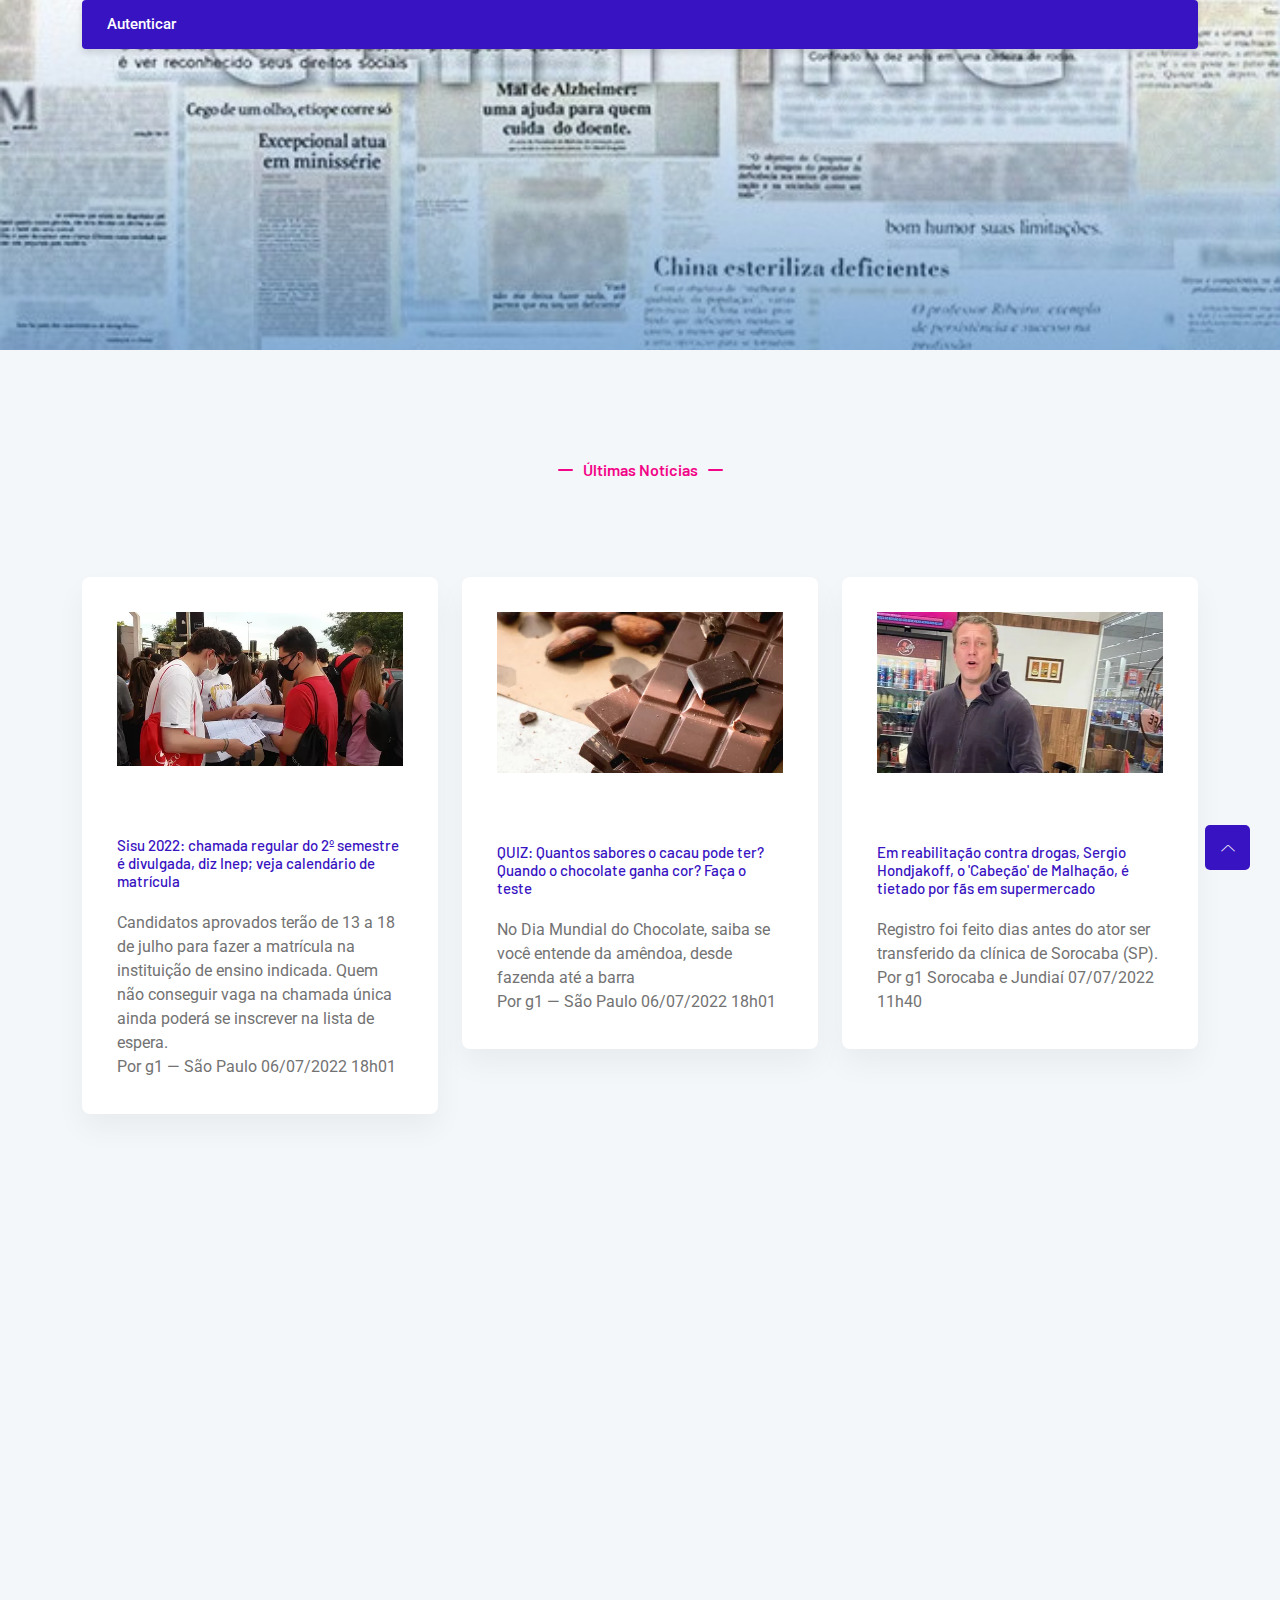
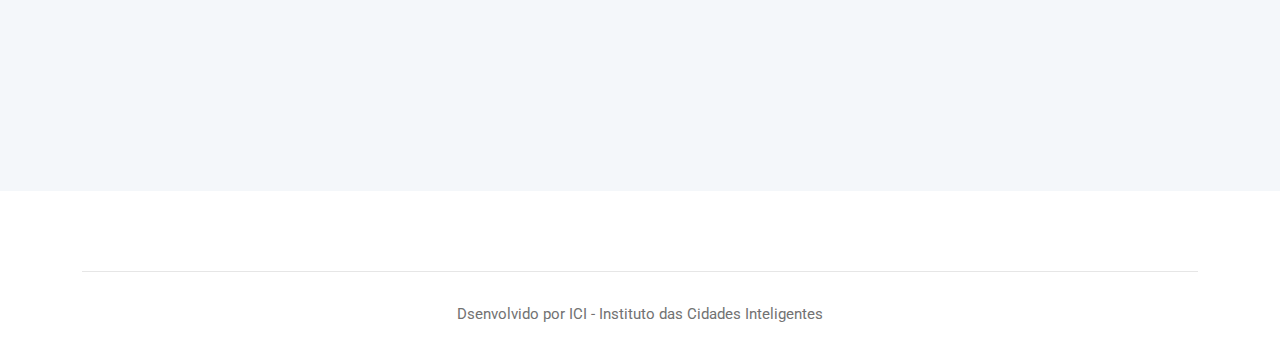
<file: ICI.Clipping.Portal/index.html>
﻿<!DOCTYPE html>
<html class="no-js" lang="zxx">

<head>
    <meta charset="utf-8" />
    <meta http-equiv="x-ua-compatible" content="ie=edge" />
    <title>Clipping New Prefeitura de Curitiba</title>
    <meta name="description" content="" />
    <meta name="viewport" content="width=device-width, initial-scale=1" />
    
    <!-- ========================= CSS here ========================= -->
    <link rel="stylesheet" href="assets/css/bootstrap.min.css" />
    <link rel="stylesheet" href="assets/css/LineIcons.3.0.css" />
    <link rel="stylesheet" href="assets/css/animate.css" />
    <link rel="stylesheet" href="assets/css/tiny-slider.css" />
    <link rel="stylesheet" href="assets/css/glightbox.min.css" />
    <link rel="stylesheet" href="assets/css/main.css" />

</head>

<body>

    <!-- Preloader -->
    <div class="preloader">
        <div class="preloader-inner">
            <div class="preloader-icon">
                <span></span>
                <span></span>
            </div>
        </div>
    </div>
    <!-- /End Preloader -->

    <!-- Start Header Area -->
    <header class="header navbar-area">
        <div class="container">
            <div class="row align-items-center">
                <div class="col-lg-12">
                    <div class="nav-inner">
                        <!-- Start Navbar -->
                            <div class="button">
                                <a href="pricing.html" class="btn">Autenticar<i class="fa fa-lock" aria-hidden="true"></i></a>
                            </div>
                        <!-- End Navbar -->
                    </div>
                </div>
            </div> <!-- row -->
        </div> <!-- container -->
    </header>
    <!-- End Header Area -->

    <!-- Start Hero Area -->
    <section class="hero-area">
    </section>
    <!-- End Hero Area -->
    
    <!-- Start Features Area -->
    <section class="features section">
        <div class="container">
            <div class="row">
                <div class="col-12">
                    <div class="section-title">
                        <h3 class="wow zoomIn" data-wow-delay=".2s">Últimas Notícias</h3>
                    </div>
                </div>
            </div>
            <div class="row">
                <div class="col-lg-4 col-md-6 col-12 wow fadeInUp" data-wow-delay=".2s">
                    <!-- Start Single Feature -->
                    <div class="single-featuer">
                        <img class="shape" src="assets/images/features/shape.svg" alt="#">
                        <img class="shape2" src="assets/images/features/shape2.svg" alt="#">
                        <div>
                            <img src="assets/images/noticias/Noticia1.png" />
                        </div>
                        <h3><a href="https://g1.globo.com/educacao/enem/2022/noticia/2022/07/06/sisu-2022-chamada-regular-do-2o-semestre-e-divulgada.ghtml">Sisu 2022: chamada regular do 2º semestre é divulgada, diz Inep; veja calendário de matrícula</a></h3>
                        <p>Candidatos aprovados terão de 13 a 18 de julho para fazer a matrícula na instituição de ensino indicada. Quem não conseguir vaga na chamada única ainda poderá se inscrever na lista de espera.</p>
                        <p>
                            Por g1 — São Paulo
                            06/07/2022 18h01
                        </p>
                    </div>
                    <!-- End Single Feature -->
                </div>
                <div class="col-lg-4 col-md-6 col-12 wow fadeInUp" data-wow-delay=".4s">
                    <!-- Start Single Feature -->
                    <div class="single-featuer">
                        <img class="shape" src="assets/images/features/shape.svg" alt="#">
                        <img class="shape2" src="assets/images/features/shape2.svg" alt="#">
                        <div>
                            <img src="assets/images/noticias/Noticia2.png" />
                        </div>
                        <h3><a href="https://g1.globo.com/educacao/enem/2022/noticia/2022/07/06/sisu-2022-chamada-regular-do-2o-semestre-e-divulgada.ghtml">QUIZ: Quantos sabores o cacau pode ter? Quando o chocolate ganha cor? Faça o teste</a></h3>
                        <p>No Dia Mundial do Chocolate, saiba se você entende da amêndoa, desde fazenda até a barra</p>
                        <p>
                            Por g1 — São Paulo
                            06/07/2022 18h01
                        </p>
                    </div>
                    <!-- End Single Feature -->
                </div>
                <div class="col-lg-4 col-md-6 col-12 wow fadeInUp" data-wow-delay=".6s">
                    <!-- Start Single Feature -->
                    <div class="single-featuer">
                        <img class="shape" src="assets/images/features/shape.svg" alt="#">
                        <img class="shape2" src="assets/images/features/shape2.svg" alt="#">
                        <div>
                            <img src="assets/images/noticias/Noticia3.png" />
                        </div>
                        <h3><a href="https://g1.globo.com/economia/agronegocios/noticia/2022/07/07/quiz-quantos-sabores-o-cacau-pode-ter-quando-o-chocolate-ganha-cor-faca-o-teste.ghtml">Em reabilitação contra drogas, Sergio Hondjakoff, o 'Cabeção' de Malhação, é tietado por fãs em supermercado</a></h3>
                        <p>Registro foi feito dias antes do ator ser transferido da clínica de Sorocaba (SP).</p>
                        <p>
                            Por g1 Sorocaba e Jundiaí

                            07/07/2022 11h40
                        </p>
                    </div>
                    <!-- End Single Feature -->
                </div>
                <div class="col-lg-4 col-md-6 col-12 wow fadeInUp" data-wow-delay=".2s">
                    <!-- Start Single Feature -->
                    <div class="single-featuer">
                        <img class="shape" src="assets/images/features/shape.svg" alt="#">
                        <img class="shape2" src="assets/images/features/shape2.svg" alt="#">
                        <div>
                            <img src="assets/images/noticias/Noticia1.png" />
                        </div>
                        <h3><a href="https://g1.globo.com/educacao/enem/2022/noticia/2022/07/06/sisu-2022-chamada-regular-do-2o-semestre-e-divulgada.ghtml">Sisu 2022: chamada regular do 2º semestre é divulgada, diz Inep; veja calendário de matrícula</a></h3>
                        <p>Candidatos aprovados terão de 13 a 18 de julho para fazer a matrícula na instituição de ensino indicada. Quem não conseguir vaga na chamada única ainda poderá se inscrever na lista de espera.</p>
                        <p>
                            Por g1 — São Paulo
                            06/07/2022 18h01
                        </p>
                    </div>
                    <!-- End Single Feature -->
                </div>
                <div class="col-lg-4 col-md-6 col-12 wow fadeInUp" data-wow-delay=".4s">
                    <!-- Start Single Feature -->
                    <div class="single-featuer">
                        <img class="shape" src="assets/images/features/shape.svg" alt="#">
                        <img class="shape2" src="assets/images/features/shape2.svg" alt="#">
                        <div>
                            <img src="assets/images/noticias/Noticia2.png" />
                        </div>
                        <h3><a href="https://g1.globo.com/educacao/enem/2022/noticia/2022/07/06/sisu-2022-chamada-regular-do-2o-semestre-e-divulgada.ghtml">QUIZ: Quantos sabores o cacau pode ter? Quando o chocolate ganha cor? Faça o teste</a></h3>
                        <p>No Dia Mundial do Chocolate, saiba se você entende da amêndoa, desde fazenda até a barra</p>
                        <p>
                            Por g1 — São Paulo
                            06/07/2022 18h01
                        </p>
                    </div>
                    <!-- End Single Feature -->
                </div>
                <div class="col-lg-4 col-md-6 col-12 wow fadeInUp" data-wow-delay=".6s">
                    <!-- Start Single Feature -->
                    <div class="single-featuer">
                        <img class="shape" src="assets/images/features/shape.svg" alt="#">
                        <img class="shape2" src="assets/images/features/shape2.svg" alt="#">
                        <div>
                            <img src="assets/images/noticias/Noticia3.png" />
                        </div>
                        <h3><a href="https://g1.globo.com/economia/agronegocios/noticia/2022/07/07/quiz-quantos-sabores-o-cacau-pode-ter-quando-o-chocolate-ganha-cor-faca-o-teste.ghtml">Em reabilitação contra drogas, Sergio Hondjakoff, o 'Cabeção' de Malhação, é tietado por fãs em supermercado</a></h3>
                        <p>Registro foi feito dias antes do ator ser transferido da clínica de Sorocaba (SP).</p>
                        <p>
                            Por g1 Sorocaba e Jundiaí

                            07/07/2022 11h40
                        </p>
                    </div>
                    <!-- End Single Feature -->
                </div>
            </div>
        </div>
    </section>
    <!-- /End Features Area -->

    <!-- Start Footer Area -->
    <footer class="footer">
        <!-- Start Copyright Area -->
        <div class="copyright">
            <div class="container">
                <div class="inner-content">
                    <div class="row">
                        <div class="col-12">
                            <p class="copyright-text">Dsenvolvido por ICI - Instituto das Cidades Inteligentes</p>
                        </div>
                    </div>
                </div>
            </div>
        </div>
        <!-- End Copyright Area -->
    </footer>
    <!--/ End Footer Area -->

    <!-- ========================= scroll-top ========================= -->
    <a href="#" class="scroll-top">
        <i class="lni lni-chevron-up"></i>
    </a>

    <!-- ========================= JS here ========================= -->
    <script src="assets/js/bootstrap.min.js"></script>
    <script src="assets/js/wow.min.js"></script>
    <script src="assets/js/tiny-slider.js"></script>
    <script src="assets/js/glightbox.min.js"></script>
    <script src="assets/js/count-up.min.js"></script>
    <script src="assets/js/main.js"></script>
    <script>
        //========= glightbox
        GLightbox({
            'href': 'https://www.youtube.com/watch?v=Gxw45q3Ga3k',
            'type': 'video',
            'source': 'youtube', //vimeo, youtube or local
            'width': 900,
            'autoplayVideos': true,
        });

        //========= testimonial 
        tns({
            container: '.testimonial-slider',
            items: 3,
            slideBy: 'page',
            autoplay: false,
            mouseDrag: true,
            gutter: 0,
            nav: true,
            controls: false,
            controlsText: ['<i class="lni lni-arrow-left"></i>', '<i class="lni lni-arrow-right"></i>'],
            responsive: {
                0: {
                    items: 1,
                },
                540: {
                    items: 1,
                },
                768: {
                    items: 2,
                },
                992: {
                    items: 2,
                },
                1170: {
                    items: 3,
                }
            }
        });
    </script>
    <script>
        const finaleDate = new Date("February 15, 2023 00:00:00").getTime();

        const timer = () => {
            const now = new Date().getTime();
            let diff = finaleDate - now;
            if (diff < 0) {
                document.querySelector('.alert').style.display = 'block';
                document.querySelector('.container').style.display = 'none';
            }

            let days = Math.floor(diff / (1000 * 60 * 60 * 24));
            let hours = Math.floor(diff % (1000 * 60 * 60 * 24) / (1000 * 60 * 60));
            let minutes = Math.floor(diff % (1000 * 60 * 60) / (1000 * 60));
            let seconds = Math.floor(diff % (1000 * 60) / 1000);

            days <= 99 ? days = `0${days}` : days;
            days <= 9 ? days = `00${days}` : days;
            hours <= 9 ? hours = `0${hours}` : hours;
            minutes <= 9 ? minutes = `0${minutes}` : minutes;
            seconds <= 9 ? seconds = `0${seconds}` : seconds;

            document.querySelector('#days').textContent = days;
            document.querySelector('#hours').textContent = hours;
            document.querySelector('#minutes').textContent = minutes;
            document.querySelector('#seconds').textContent = seconds;

        }
        timer();
        setInterval(timer, 1000);
    </script>
</body>

</html>
</file>
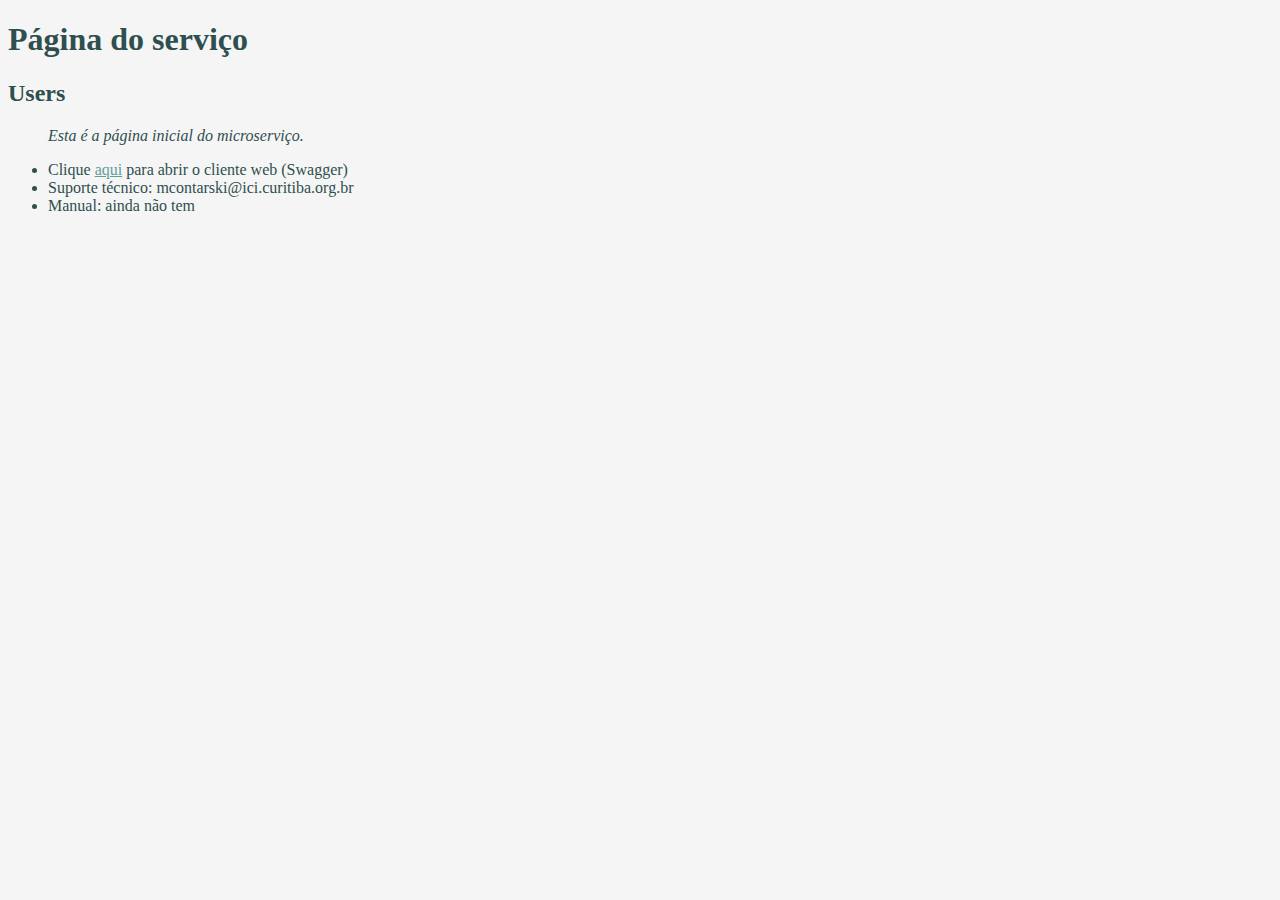
<file: ICI.Clipping.Cadastro.WebApi/wwwroot/index.html>
﻿<!DOCTYPE html>
<html>
<head>
    <meta charset="utf-8" />
    <title>Serviço Web</title>
    <style>
		body, tbody {
		    font-family: Consolas;
            background-color: whitesmoke;
            color: darkslategray;
        }
		a {
            color: cadetblue;
		}
    </style>
</head>
<body>
    <h1>Página do serviço</h1>
    <h2>Users</h2>
    
    <blockquote>
        <i>Esta é a página inicial do microserviço.</i>
    </blockquote>
    <ul>
        <li>Clique <a href="/swagger">aqui</a> para abrir o cliente web (Swagger)</li>
        <li>Suporte técnico: mcontarski@ici.curitiba.org.br</li>
        <li>Manual: ainda não tem</li>
    </ul>
</body>
</html>
</file>
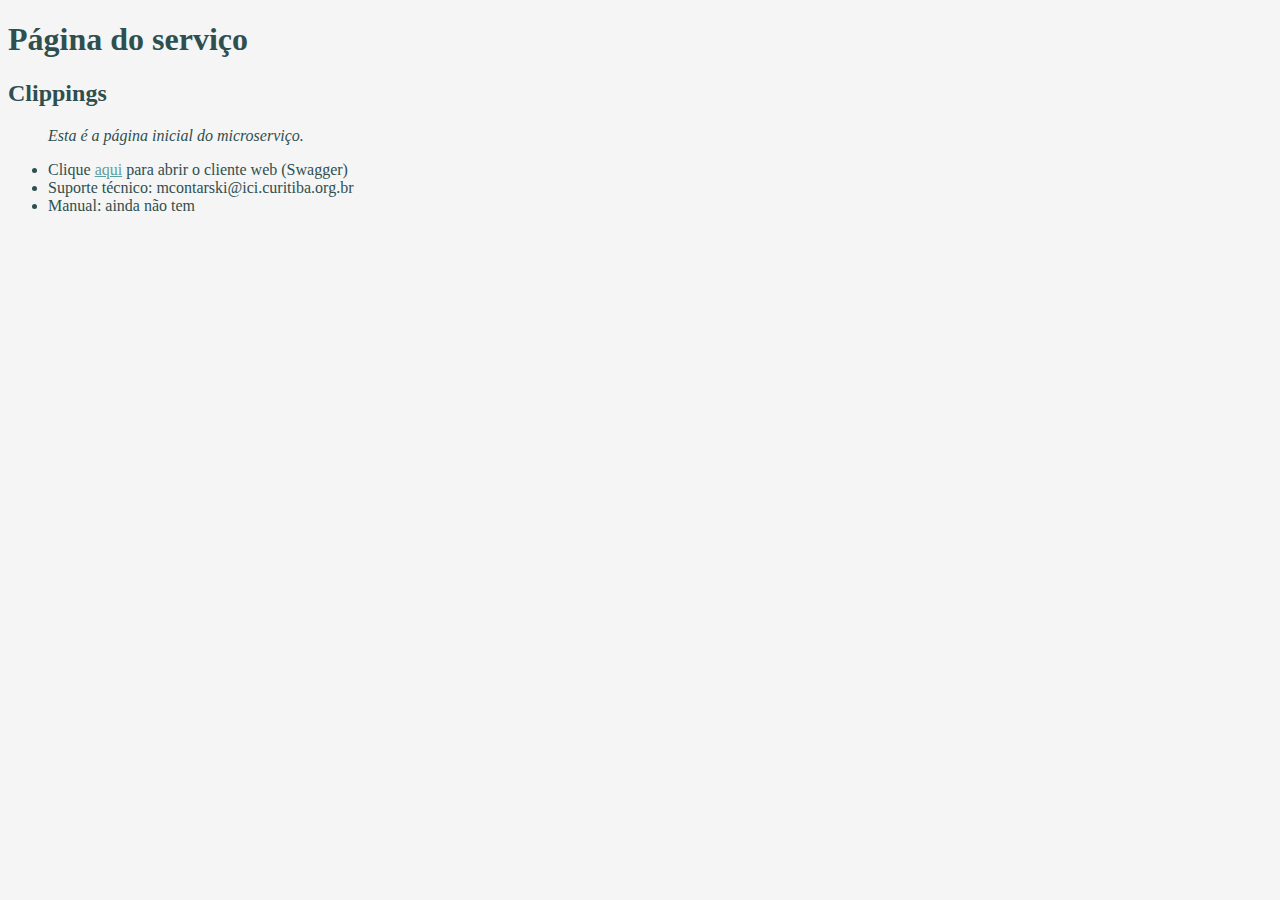
<file: ICI.Clipping.Portal.WebApi/wwwroot/index.html>
﻿<!DOCTYPE html>
<html>
<head>
    <meta charset="utf-8" />
    <title>Serviço Web</title>
    <style>
		body, tbody {
		    font-family: Consolas;
            background-color: whitesmoke;
            color: darkslategray;
        }
		a {
            color: cadetblue;
		}
    </style>
</head>
<body>
    <h1>Página do serviço</h1>
    <h2>Clippings</h2>
    
    <blockquote>
        <i>Esta é a página inicial do microserviço.</i>
    </blockquote>
    <ul>
        <li>Clique <a href="/swagger">aqui</a> para abrir o cliente web (Swagger)</li>
        <li>Suporte técnico: mcontarski@ici.curitiba.org.br</li>
        <li>Manual: ainda não tem</li>
    </ul>
</body>
</html>
</file>
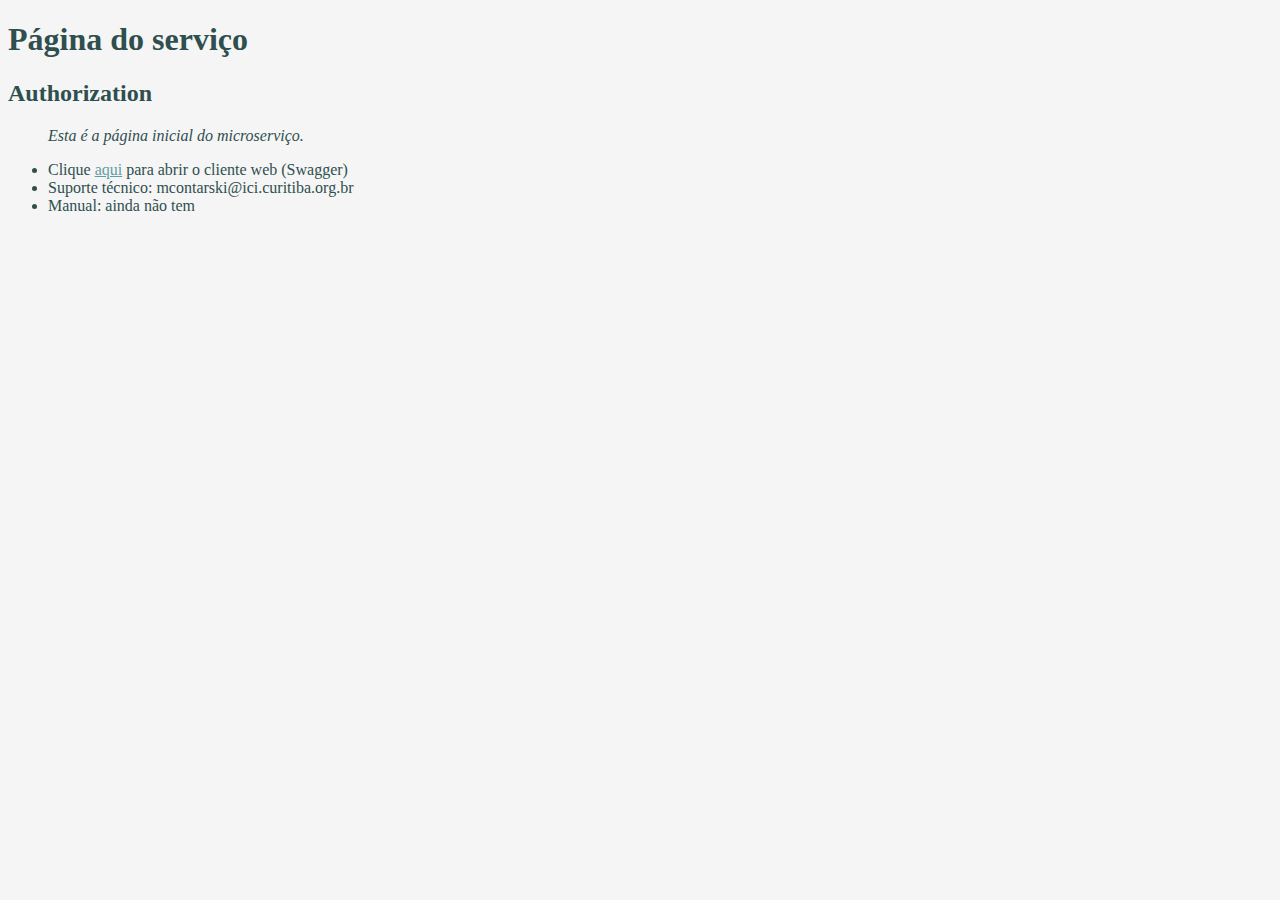
<file: ICI.Clipping.WebApi.Authorization/wwwroot/index.html>
﻿<!DOCTYPE html>
<html>
<head>
    <meta charset="utf-8" />
    <title>Serviço Web</title>
    <style>
		body, tbody {
		    font-family: Consolas;
            background-color: whitesmoke;
            color: darkslategray;
        }
		a {
            color: cadetblue;
		}
    </style>
</head>
<body>
    <h1>Página do serviço</h1>
    <h2>Authorization</h2>
    
    <blockquote>
        <i>Esta é a página inicial do microserviço.</i>
    </blockquote>
    <ul>
        <li>Clique <a href="/swagger">aqui</a> para abrir o cliente web (Swagger)</li>
        <li>Suporte técnico: mcontarski@ici.curitiba.org.br</li>
        <li>Manual: ainda não tem</li>
    </ul>
</body>
</html>
</file>
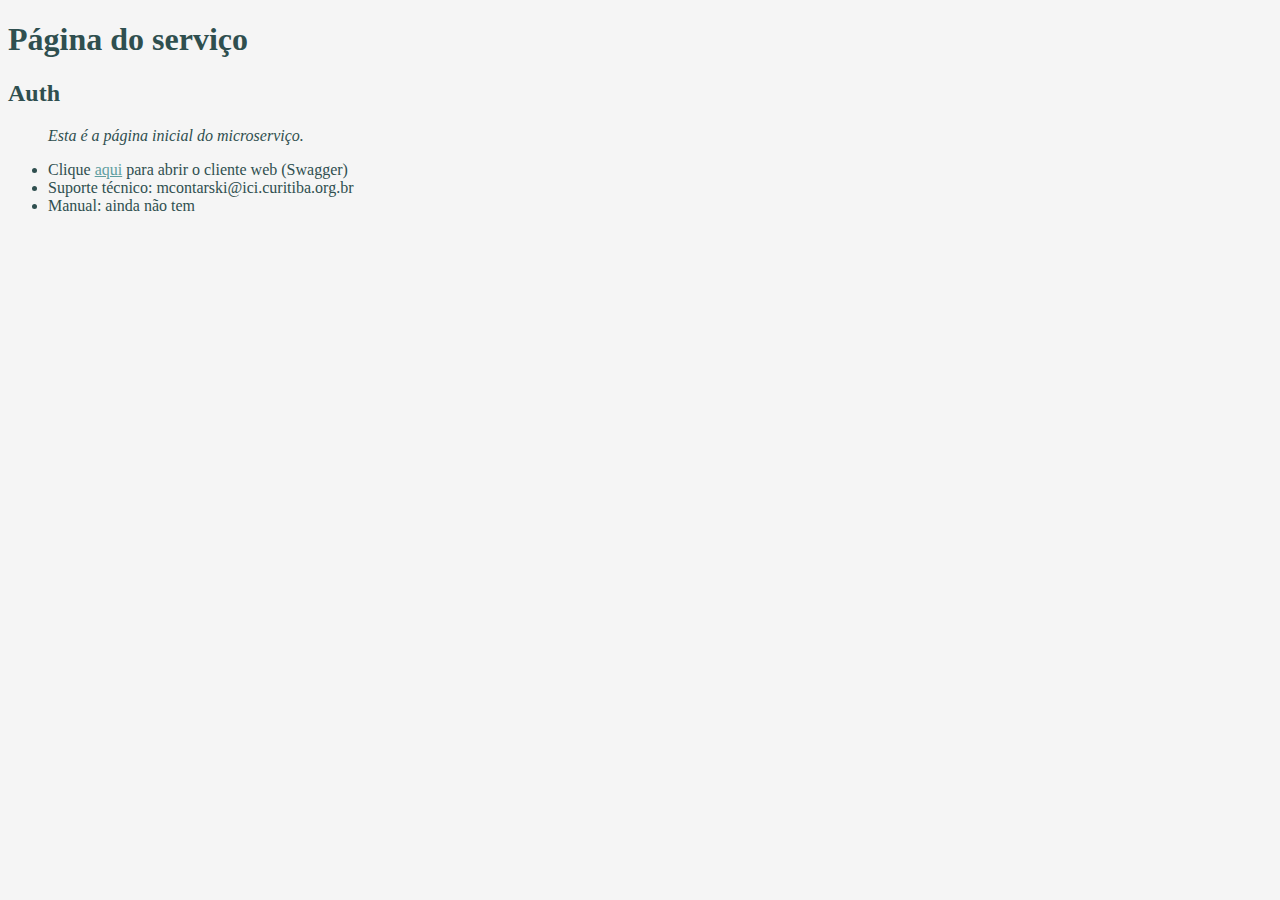
<file: src/ICI.Clipping.WebApi.Auth/wwwroot/index.html>
﻿<!DOCTYPE html>
<html>
<head>
    <meta charset="utf-8" />
    <title>Serviço Web</title>
    <style>
		body, tbody {
		    font-family: Consolas;
            background-color: whitesmoke;
            color: darkslategray;
        }
		a {
            color: cadetblue;
		}
    </style>
</head>
<body>
    <h1>Página do serviço</h1>
    <h2>Auth</h2>
    
    <blockquote>
        <i>Esta é a página inicial do microserviço.</i>
    </blockquote>
    <ul>
        <li>Clique <a href="/swagger">aqui</a> para abrir o cliente web (Swagger)</li>
        <li>Suporte técnico: mcontarski@ici.curitiba.org.br</li>
        <li>Manual: ainda não tem</li>
    </ul>
</body>
</html>
</file>
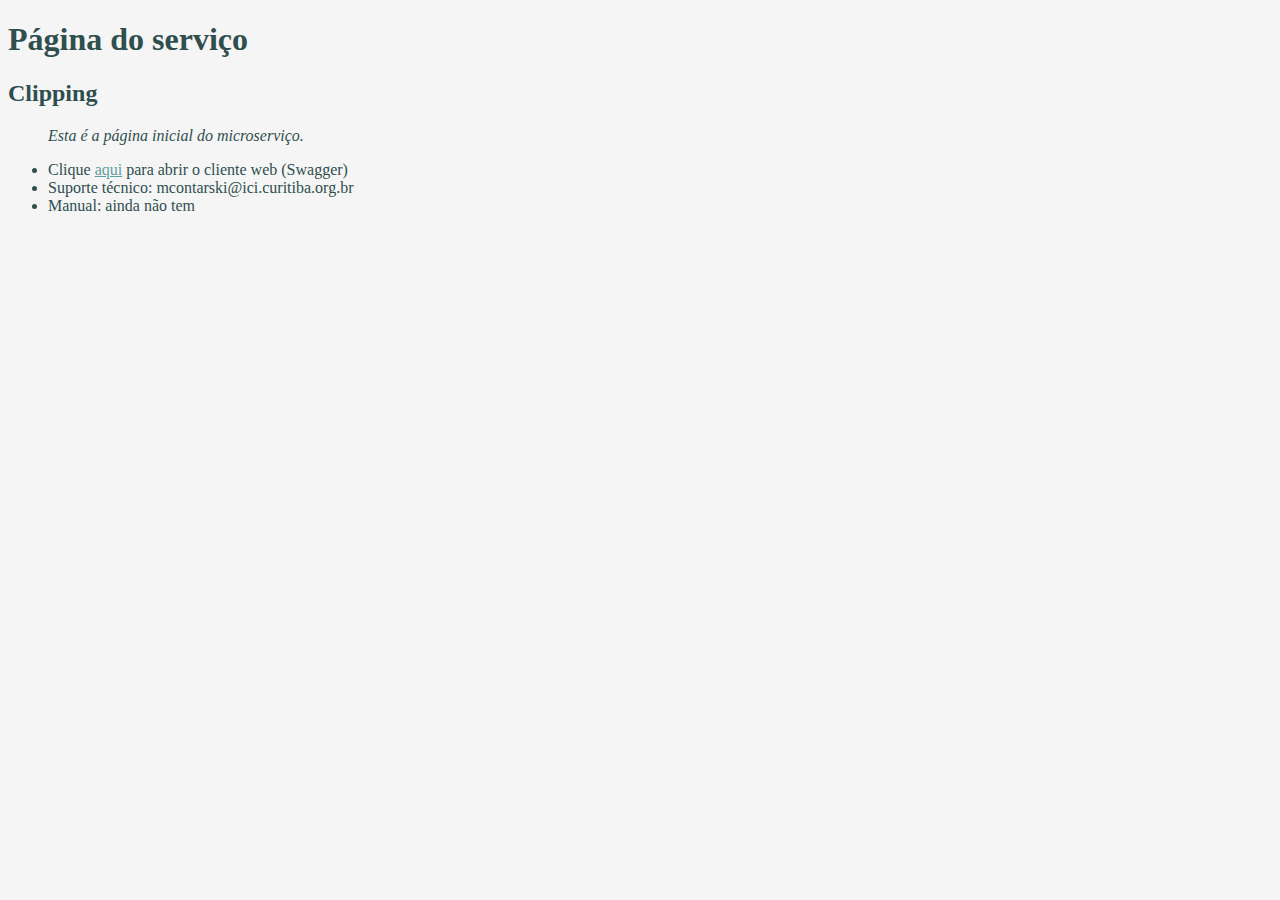
<file: src/ICI.Clipping.WebApi.Clipping/wwwroot/index.html>
﻿<!DOCTYPE html>
<html>
<head>
    <meta charset="utf-8" />
    <title>Serviço Web</title>
    <style>
		body, tbody {
		    font-family: Consolas;
            background-color: whitesmoke;
            color: darkslategray;
        }
		a {
            color: cadetblue;
		}
    </style>
</head>
<body>
    <h1>Página do serviço</h1>
    <h2>Clipping</h2>
    
    <blockquote>
        <i>Esta é a página inicial do microserviço.</i>
    </blockquote>
    <ul>
        <li>Clique <a href="/swagger">aqui</a> para abrir o cliente web (Swagger)</li>
        <li>Suporte técnico: mcontarski@ici.curitiba.org.br</li>
        <li>Manual: ainda não tem</li>
    </ul>
</body>
</html>
</file>
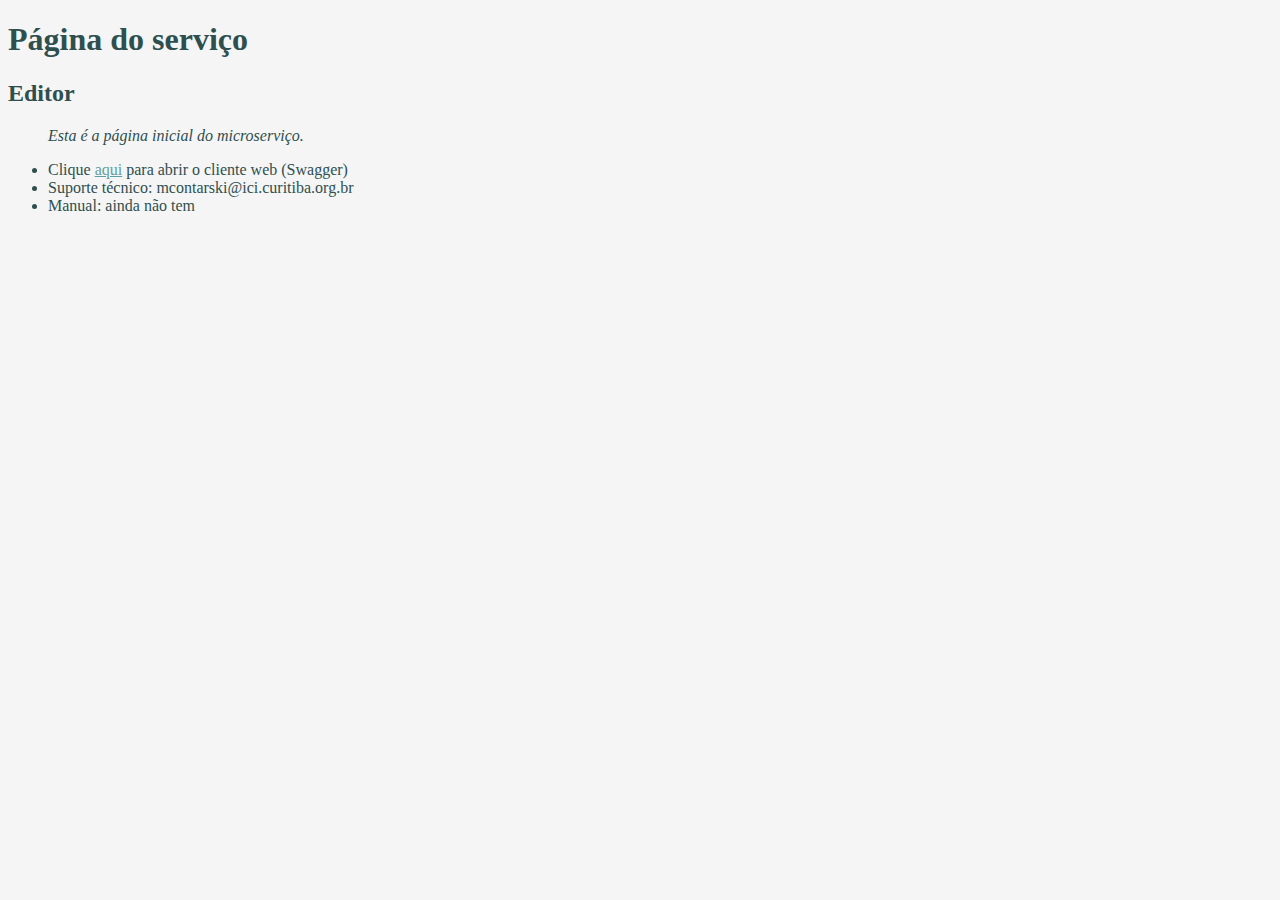
<file: src/ICI.Clipping.WebApi.Editor/wwwroot/index.html>
﻿<!DOCTYPE html>
<html>
<head>
    <meta charset="utf-8" />
    <title>Serviço Web</title>
    <style>
		body, tbody {
		    font-family: Consolas;
            background-color: whitesmoke;
            color: darkslategray;
        }
		a {
            color: cadetblue;
		}
    </style>
</head>
<body>
    <h1>Página do serviço</h1>
    <h2>Editor</h2>
    
    <blockquote>
        <i>Esta é a página inicial do microserviço.</i>
    </blockquote>
    <ul>
        <li>Clique <a href="/swagger">aqui</a> para abrir o cliente web (Swagger)</li>
        <li>Suporte técnico: mcontarski@ici.curitiba.org.br</li>
        <li>Manual: ainda não tem</li>
    </ul>
</body>
</html>
</file>
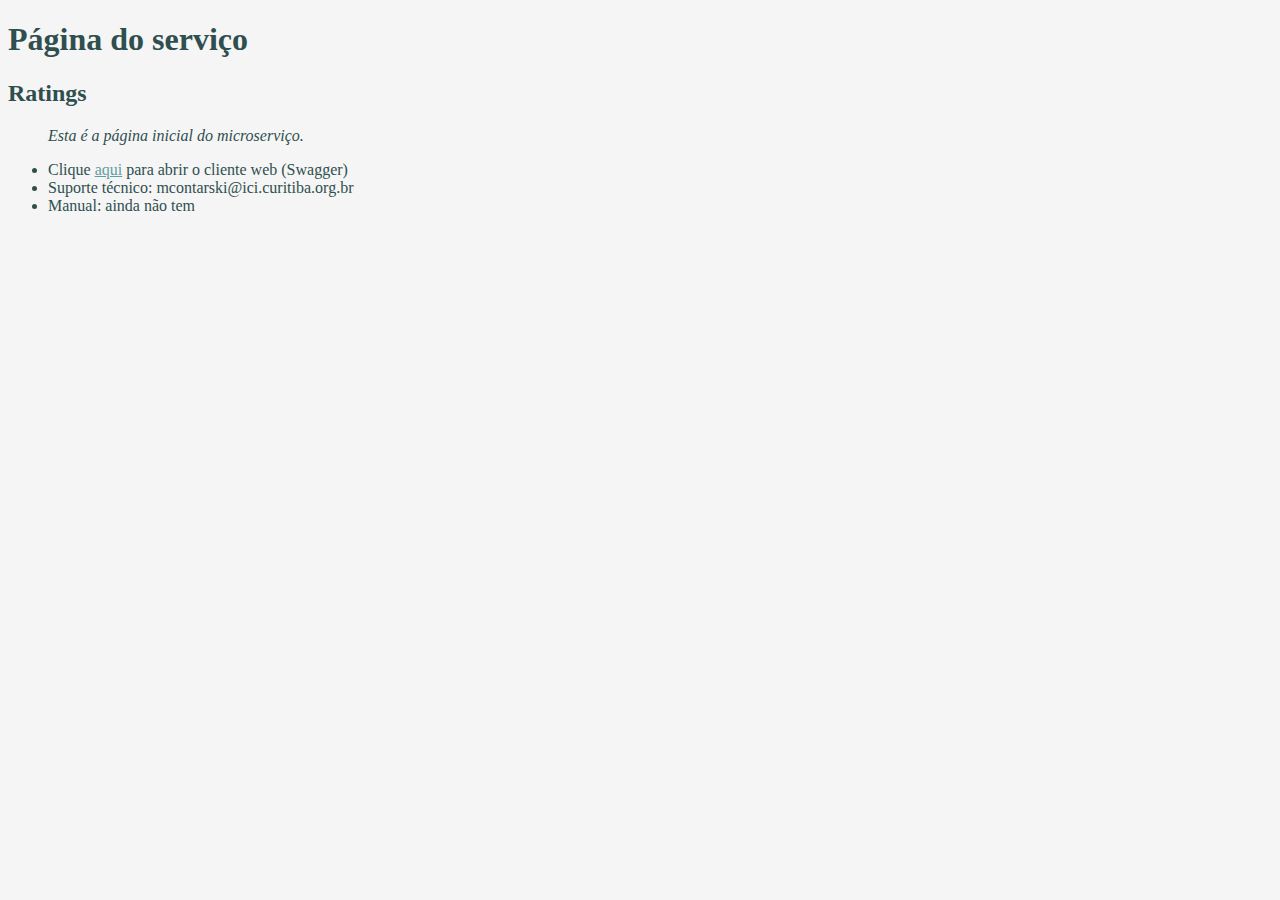
<file: src/ICI.Clipping.WebApi.Ratings/wwwroot/index.html>
﻿<!DOCTYPE html>
<html>
<head>
    <meta charset="utf-8" />
    <title>Serviço Web</title>
    <style>
		body, tbody {
		    font-family: Consolas;
            background-color: whitesmoke;
            color: darkslategray;
        }
		a {
            color: cadetblue;
		}
    </style>
</head>
<body>
    <h1>Página do serviço</h1>
    <h2>Ratings</h2>
    
    <blockquote>
        <i>Esta é a página inicial do microserviço.</i>
    </blockquote>
    <ul>
        <li>Clique <a href="/swagger">aqui</a> para abrir o cliente web (Swagger)</li>
        <li>Suporte técnico: mcontarski@ici.curitiba.org.br</li>
        <li>Manual: ainda não tem</li>
    </ul>
</body>
</html>
</file>
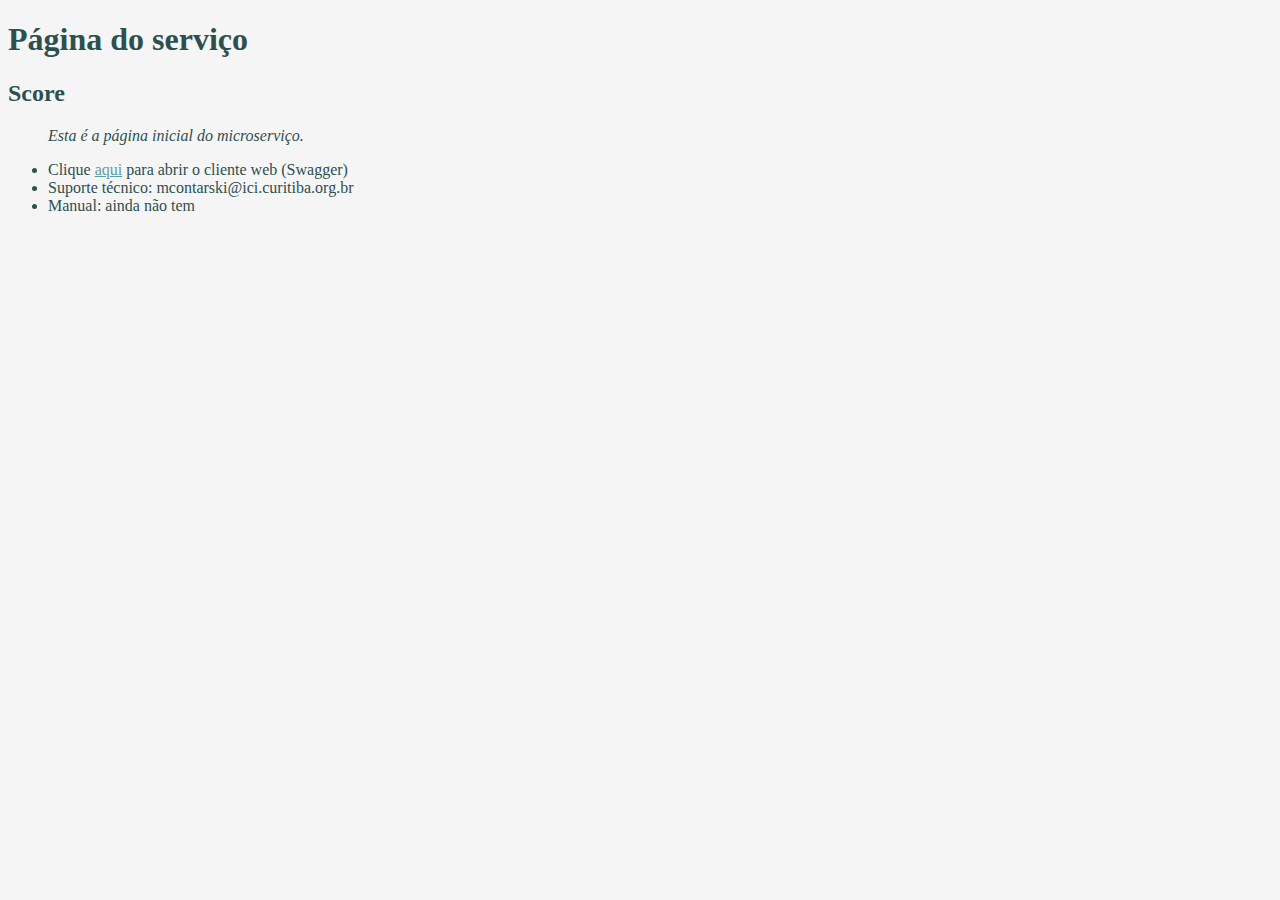
<file: src/ICI.Clipping.WebApi.Score/wwwroot/index.html>
﻿<!DOCTYPE html>
<html>
<head>
    <meta charset="utf-8" />
    <title>Serviço Web</title>
    <style>
		body, tbody {
		    font-family: Consolas;
            background-color: whitesmoke;
            color: darkslategray;
        }
		a {
            color: cadetblue;
		}
    </style>
</head>
<body>
    <h1>Página do serviço</h1>
    <h2>Score</h2>
    
    <blockquote>
        <i>Esta é a página inicial do microserviço.</i>
    </blockquote>
    <ul>
        <li>Clique <a href="/swagger">aqui</a> para abrir o cliente web (Swagger)</li>
        <li>Suporte técnico: mcontarski@ici.curitiba.org.br</li>
        <li>Manual: ainda não tem</li>
    </ul>
</body>
</html>
</file>
<file: ICI.Clipping.Portal/assets/css/tiny-slider.css>
.tns-outer{padding:0!important}.tns-outer [hidden]{display:none!important}.tns-outer [aria-controls],.tns-outer [data-action]{cursor:pointer}.tns-slider{-webkit-transition:all 0s;-moz-transition:all 0s;transition:all 0s}.tns-slider>.tns-item{-webkit-box-sizing:border-box;-moz-box-sizing:border-box;box-sizing:border-box}.tns-horizontal.tns-subpixel{white-space:nowrap}.tns-horizontal.tns-subpixel>.tns-item{display:inline-block;vertical-align:top;white-space:normal}.tns-horizontal.tns-no-subpixel:after{content:'';display:table;clear:both}.tns-horizontal.tns-no-subpixel>.tns-item{float:left}.tns-horizontal.tns-carousel.tns-no-subpixel>.tns-item{margin-right:-100%}.tns-no-calc{position:relative;left:0}.tns-gallery{position:relative;left:0;min-height:1px}.tns-gallery>.tns-item{position:absolute;left:-100%;-webkit-transition:transform 0s,opacity 0s;-moz-transition:transform 0s,opacity 0s;transition:transform 0s,opacity 0s}.tns-gallery>.tns-slide-active{position:relative;left:auto!important}.tns-gallery>.tns-moving{-webkit-transition:all .25s;-moz-transition:all .25s;transition:all .25s}.tns-autowidth{display:inline-block}.tns-lazy-img{-webkit-transition:opacity .6s;-moz-transition:opacity .6s;transition:opacity .6s;opacity:.6}.tns-lazy-img.tns-complete{opacity:1}.tns-ah{-webkit-transition:height 0s;-moz-transition:height 0s;transition:height 0s}.tns-ovh{overflow:hidden}.tns-visually-hidden{position:absolute;left:-10000em}.tns-transparent{opacity:0;visibility:hidden}.tns-fadeIn{opacity:1;filter:alpha(opacity=100);z-index:0}.tns-normal,.tns-fadeOut{opacity:0;filter:alpha(opacity=0);z-index:-1}.tns-vpfix{white-space:nowrap}.tns-vpfix>div,.tns-vpfix>li{display:inline-block}.tns-t-subp2{margin:0 auto;width:310px;position:relative;height:10px;overflow:hidden}.tns-t-ct{width:2333.3333333%;width:-webkit-calc(100% * 70/3);width:-moz-calc(100% * 70/3);width:calc(100% * 70/3);position:absolute;right:0}.tns-t-ct:after{content:'';display:table;clear:both}.tns-t-ct>div{width:1.4285714%;width:-webkit-calc(100%/70);width:-moz-calc(100%/70);width:calc(100%/70);height:10px;float:left}
</file>
<file: ICI.Clipping.Portal/assets/css/main.css>
/*======================================
    Variables
========================================*/
/*======================================
    Normalize CSS
========================================*/
@import url("https://fonts.googleapis.com/css2?family=Roboto:ital,wght@0,300;0,400;0,500;0,700;0,900;1,100;1,300;1,400;1,500;1,700;1,900&display=swap");
@import url("https://fonts.googleapis.com/css2?family=Barlow:ital,wght@0,100;0,200;0,300;0,400;0,500;0,600;0,700;0,800;1,100;1,200;1,300;1,400;1,500;1,600;1,700;1,800&display=swap");
html {
  scroll-behavior: smooth;
}

body {
  font-family: "Roboto", sans-serif;
  font-weight: normal;
  font-style: normal;
  color: #727272;
  overflow-x: hidden;
  font-size: 15px;
}

p {
  margin: 0;
  padding: 0;
  font-size: 15px;
  line-height: 24px;
}

* {
  margin: 0;
  padding: 0;
}

.navbar-toggler:focus,
a:focus,
input:focus,
textarea:focus,
button:focus,
.btn:focus,
.btn.focus,
.btn:not(:disabled):not(.disabled).active,
.btn:not(:disabled):not(.disabled):active {
  text-decoration: none;
  outline: none;
  outline: none !important;
  border-color: none !important;
  -webkit-box-shadow: none !important;
          box-shadow: none !important;
}

.form-check-input:checked {
  background-color: #3813c2;
  border-color: #3813c2;
}

select {
  -webkit-writing-mode: horizontal-tb !important;
  text-rendering: auto;
  color: #101130;
  letter-spacing: normal;
  word-spacing: normal;
  text-transform: none;
  text-indent: 0px;
  text-shadow: none;
  display: inline-block;
  text-align: start;
  -webkit-appearance: menulist;
     -moz-appearance: menulist;
          appearance: menulist;
  -webkit-box-sizing: border-box;
          box-sizing: border-box;
  -webkit-box-align: center;
      -ms-flex-align: center;
          align-items: center;
  white-space: pre;
  -webkit-rtl-ordering: logical;
  background-color: -internal-light-dark(white, #3b3b3b);
  cursor: default;
  margin: 0em;
  font: 400 14px;
  border-radius: 0px;
  border-width: 1px;
  border-style: solid;
  border-color: -internal-light-dark(#767676, #858585);
  -o-border-image: initial;
     border-image: initial;
}

span,
a {
  display: inline-block;
  text-decoration: none;
  transition: all 0.4s ease;
  -webkit-transition: all 0.4s ease;
  -moz-transition: all 0.4s ease;
}

audio,
canvas,
iframe,
img,
svg,
video {
  vertical-align: middle;
}

img {
  max-width: 100%;
}

h1,
h2,
h3,
h4,
h5,
h6 {
  font-weight: 600;
  margin: 0px;
  color: #101130;
  font-family: 'Barlow', sans-serif;
}

h1 a,
h2 a,
h3 a,
h4 a,
h5 a,
h6 a {
  color: inherit;
}

h1 {
  font-size: 50px;
}

h2 {
  font-size: 40px;
}

h3 {
  font-size: 30px;
}

h4 {
  font-size: 25px;
}

h5 {
  font-size: 20px;
}

h6 {
  font-size: 16px;
}

ul,
ol {
  margin: 0px;
  padding: 0px;
  list-style-type: none;
}

.mt-5 {
  margin-top: 5px;
}

.mt-10 {
  margin-top: 10px;
}

.mt-15 {
  margin-top: 15px;
}

.mt-20 {
  margin-top: 20px;
}

.mt-25 {
  margin-top: 25px;
}

.mt-30 {
  margin-top: 30px;
}

.mt-35 {
  margin-top: 35px;
}

.mt-40 {
  margin-top: 40px;
}

.mt-45 {
  margin-top: 45px;
}

.mt-50 {
  margin-top: 50px;
}

.mt-55 {
  margin-top: 55px;
}

.mt-60 {
  margin-top: 60px;
}

.mt-65 {
  margin-top: 65px;
}

.mt-70 {
  margin-top: 70px;
}

.mt-75 {
  margin-top: 75px;
}

.mt-80 {
  margin-top: 80px;
}

.mt-85 {
  margin-top: 85px;
}

.mt-90 {
  margin-top: 90px;
}

.mt-95 {
  margin-top: 95px;
}

.mt-100 {
  margin-top: 100px;
}

.mt-105 {
  margin-top: 105px;
}

.mt-110 {
  margin-top: 110px;
}

.mt-115 {
  margin-top: 115px;
}

.mt-120 {
  margin-top: 120px;
}

.mt-125 {
  margin-top: 125px;
}

.mt-130 {
  margin-top: 130px;
}

.mt-135 {
  margin-top: 135px;
}

.mt-140 {
  margin-top: 140px;
}

.mt-145 {
  margin-top: 145px;
}

.mt-150 {
  margin-top: 150px;
}

.mt-155 {
  margin-top: 155px;
}

.mt-160 {
  margin-top: 160px;
}

.mt-165 {
  margin-top: 165px;
}

.mt-170 {
  margin-top: 170px;
}

.mt-175 {
  margin-top: 175px;
}

.mt-180 {
  margin-top: 180px;
}

.mt-185 {
  margin-top: 185px;
}

.mt-190 {
  margin-top: 190px;
}

.mt-195 {
  margin-top: 195px;
}

.mt-200 {
  margin-top: 200px;
}

.mt-205 {
  margin-top: 205px;
}

.mt-210 {
  margin-top: 210px;
}

.mt-215 {
  margin-top: 215px;
}

.mt-220 {
  margin-top: 220px;
}

.mt-225 {
  margin-top: 225px;
}

.mb-5 {
  margin-bottom: 5px;
}

.mb-10 {
  margin-bottom: 10px;
}

.mb-15 {
  margin-bottom: 15px;
}

.mb-20 {
  margin-bottom: 20px;
}

.mb-25 {
  margin-bottom: 25px;
}

.mb-30 {
  margin-bottom: 30px;
}

.mb-35 {
  margin-bottom: 35px;
}

.mb-40 {
  margin-bottom: 40px;
}

.mb-45 {
  margin-bottom: 45px;
}

.mb-50 {
  margin-bottom: 50px;
}

.mb-55 {
  margin-bottom: 55px;
}

.mb-60 {
  margin-bottom: 60px;
}

.mb-65 {
  margin-bottom: 65px;
}

.mb-70 {
  margin-bottom: 70px;
}

.mb-75 {
  margin-bottom: 75px;
}

.mb-80 {
  margin-bottom: 80px;
}

.mb-85 {
  margin-bottom: 85px;
}

.mb-90 {
  margin-bottom: 90px;
}

.mb-95 {
  margin-bottom: 95px;
}

.mb-100 {
  margin-bottom: 100px;
}

.mb-105 {
  margin-bottom: 105px;
}

.mb-110 {
  margin-bottom: 110px;
}

.mb-115 {
  margin-bottom: 115px;
}

.mb-120 {
  margin-bottom: 120px;
}

.mb-125 {
  margin-bottom: 125px;
}

.mb-130 {
  margin-bottom: 130px;
}

.mb-135 {
  margin-bottom: 135px;
}

.mb-140 {
  margin-bottom: 140px;
}

.mb-145 {
  margin-bottom: 145px;
}

.mb-150 {
  margin-bottom: 150px;
}

.mb-155 {
  margin-bottom: 155px;
}

.mb-160 {
  margin-bottom: 160px;
}

.mb-165 {
  margin-bottom: 165px;
}

.mb-170 {
  margin-bottom: 170px;
}

.mb-175 {
  margin-bottom: 175px;
}

.mb-180 {
  margin-bottom: 180px;
}

.mb-185 {
  margin-bottom: 185px;
}

.mb-190 {
  margin-bottom: 190px;
}

.mb-195 {
  margin-bottom: 195px;
}

.mb-200 {
  margin-bottom: 200px;
}

.mb-205 {
  margin-bottom: 205px;
}

.mb-210 {
  margin-bottom: 210px;
}

.mb-215 {
  margin-bottom: 215px;
}

.mb-220 {
  margin-bottom: 220px;
}

.mb-225 {
  margin-bottom: 225px;
}

.pt-5 {
  padding-top: 5px;
}

.pt-10 {
  padding-top: 10px;
}

.pt-15 {
  padding-top: 15px;
}

.pt-20 {
  padding-top: 20px;
}

.pt-25 {
  padding-top: 25px;
}

.pt-30 {
  padding-top: 30px;
}

.pt-35 {
  padding-top: 35px;
}

.pt-40 {
  padding-top: 40px;
}

.pt-45 {
  padding-top: 45px;
}

.pt-50 {
  padding-top: 50px;
}

.pt-55 {
  padding-top: 55px;
}

.pt-60 {
  padding-top: 60px;
}

.pt-65 {
  padding-top: 65px;
}

.pt-70 {
  padding-top: 70px;
}

.pt-75 {
  padding-top: 75px;
}

.pt-80 {
  padding-top: 80px;
}

.pt-85 {
  padding-top: 85px;
}

.pt-90 {
  padding-top: 90px;
}

.pt-95 {
  padding-top: 95px;
}

.pt-100 {
  padding-top: 100px;
}

.pt-105 {
  padding-top: 105px;
}

.pt-110 {
  padding-top: 110px;
}

.pt-115 {
  padding-top: 115px;
}

.pt-120 {
  padding-top: 120px;
}

.pt-125 {
  padding-top: 125px;
}

.pt-130 {
  padding-top: 130px;
}

.pt-135 {
  padding-top: 135px;
}

.pt-140 {
  padding-top: 140px;
}

.pt-145 {
  padding-top: 145px;
}

.pt-150 {
  padding-top: 150px;
}

.pt-155 {
  padding-top: 155px;
}

.pt-160 {
  padding-top: 160px;
}

.pt-165 {
  padding-top: 165px;
}

.pt-170 {
  padding-top: 170px;
}

.pt-175 {
  padding-top: 175px;
}

.pt-180 {
  padding-top: 180px;
}

.pt-185 {
  padding-top: 185px;
}

.pt-190 {
  padding-top: 190px;
}

.pt-195 {
  padding-top: 195px;
}

.pt-200 {
  padding-top: 200px;
}

.pt-205 {
  padding-top: 205px;
}

.pt-210 {
  padding-top: 210px;
}

.pt-215 {
  padding-top: 215px;
}

.pt-220 {
  padding-top: 220px;
}

.pt-225 {
  padding-top: 225px;
}

.pb-5 {
  padding-bottom: 5px;
}

.pb-10 {
  padding-bottom: 10px;
}

.pb-15 {
  padding-bottom: 15px;
}

.pb-20 {
  padding-bottom: 20px;
}

.pb-25 {
  padding-bottom: 25px;
}

.pb-30 {
  padding-bottom: 30px;
}

.pb-35 {
  padding-bottom: 35px;
}

.pb-40 {
  padding-bottom: 40px;
}

.pb-45 {
  padding-bottom: 45px;
}

.pb-50 {
  padding-bottom: 50px;
}

.pb-55 {
  padding-bottom: 55px;
}

.pb-60 {
  padding-bottom: 60px;
}

.pb-65 {
  padding-bottom: 65px;
}

.pb-70 {
  padding-bottom: 70px;
}

.pb-75 {
  padding-bottom: 75px;
}

.pb-80 {
  padding-bottom: 80px;
}

.pb-85 {
  padding-bottom: 85px;
}

.pb-90 {
  padding-bottom: 90px;
}

.pb-95 {
  padding-bottom: 95px;
}

.pb-100 {
  padding-bottom: 100px;
}

.pb-105 {
  padding-bottom: 105px;
}

.pb-110 {
  padding-bottom: 110px;
}

.pb-115 {
  padding-bottom: 115px;
}

.pb-120 {
  padding-bottom: 120px;
}

.pb-125 {
  padding-bottom: 125px;
}

.pb-130 {
  padding-bottom: 130px;
}

.pb-135 {
  padding-bottom: 135px;
}

.pb-140 {
  padding-bottom: 140px;
}

.pb-145 {
  padding-bottom: 145px;
}

.pb-150 {
  padding-bottom: 150px;
}

.pb-155 {
  padding-bottom: 155px;
}

.pb-160 {
  padding-bottom: 160px;
}

.pb-165 {
  padding-bottom: 165px;
}

.pb-170 {
  padding-bottom: 170px;
}

.pb-175 {
  padding-bottom: 175px;
}

.pb-180 {
  padding-bottom: 180px;
}

.pb-185 {
  padding-bottom: 185px;
}

.pb-190 {
  padding-bottom: 190px;
}

.pb-195 {
  padding-bottom: 195px;
}

.pb-200 {
  padding-bottom: 200px;
}

.pb-205 {
  padding-bottom: 205px;
}

.pb-210 {
  padding-bottom: 210px;
}

.pb-215 {
  padding-bottom: 215px;
}

.pb-220 {
  padding-bottom: 220px;
}

.pb-225 {
  padding-bottom: 225px;
}

.img-bg {
  background-position: center center;
  background-size: cover;
  background-repeat: no-repeat;
  width: 100%;
  height: 100%;
}

@media only screen and (min-width: 480px) and (max-width: 767px) {
  .container {
    width: 450px;
  }
}

.bg-gray {
  background-color: #F4F7FA !important;
}

/* Bread Crumbs */
.breadcrumbs {
  position: relative;
  padding-top: 150px;
  padding-bottom: 100px;
  z-index: 2;
  text-align: center;
  background-image: url("../images/breadcrumbs/breadcrumb-bg.jpg");
  background-size: cover;
  background-position: center;
  background-repeat: no-repeat;
}

@media only screen and (min-width: 768px) and (max-width: 991px) {
  .breadcrumbs {
    padding-top: 100px;
    padding-bottom: 60px;
  }
}

@media (max-width: 767px) {
  .breadcrumbs {
    padding-top: 90px;
    padding-bottom: 50px;
  }
}

.breadcrumbs .breadcrumbs-content {
  position: relative;
  text-align: center;
}

.breadcrumbs .breadcrumbs-content .page-title {
  font-size: 38px;
  color: #fff;
  font-weight: 700;
  position: relative;
  line-height: 28px;
  text-transform: capitalize;
}

@media only screen and (min-width: 768px) and (max-width: 991px) {
  .breadcrumbs .breadcrumbs-content .page-title {
    font-size: 28px;
    line-height: 38px;
  }
}

@media (max-width: 767px) {
  .breadcrumbs .breadcrumbs-content .page-title {
    font-size: 25px;
    line-height: 34px;
  }
}

.breadcrumbs .breadcrumbs-content .breadcrumb-nav {
  background: transparent;
  border-radius: 0;
  margin-bottom: 0;
  padding: 0;
  display: inline-block;
}

.breadcrumbs .breadcrumb-nav {
  margin-top: 20px;
}

@media only screen and (min-width: 768px) and (max-width: 991px) {
  .breadcrumbs .breadcrumb-nav {
    margin-top: 8px;
  }
}

@media (max-width: 767px) {
  .breadcrumbs .breadcrumb-nav {
    text-align: center;
    margin-top: 7px;
  }
}

.breadcrumbs .breadcrumb-nav li {
  display: inline-block;
  position: relative;
  padding-right: 14px;
  margin-right: 14px;
  text-transform: capitalize;
  color: #fff;
}

.breadcrumbs .breadcrumb-nav li:after {
  content: "\ea62";
  font-family: lineIcons;
  font-size: 11px;
  position: absolute;
  top: 3px;
  right: -7px;
}

.breadcrumbs .breadcrumb-nav li:last-child {
  margin: 0;
  padding: 0;
}

.breadcrumbs .breadcrumb-nav li:last-child::after {
  display: none;
}

.breadcrumbs .breadcrumb-nav li,
.breadcrumbs .breadcrumb-nav li a {
  color: #fff;
  font-size: 14px;
  font-weight: 500;
}

.breadcrumbs .breadcrumb-nav li i,
.breadcrumbs .breadcrumb-nav li a i {
  font-size: 13px;
  display: inline-block;
  margin-right: 3px;
  position: relative;
  top: -1px;
}

.breadcrumbs .breadcrumb-nav li a {
  position: relative;
}

.breadcrumbs .breadcrumb-nav li a:hover {
  color: #e4e4e4;
}

.section {
  padding-top: 110px;
  padding-bottom: 110px;
  position: relative;
}

@media only screen and (min-width: 768px) and (max-width: 991px) {
  .section {
    padding-top: 70px;
    padding-bottom: 70px;
  }
}

@media (max-width: 767px) {
  .section {
    padding-top: 60px;
    padding-bottom: 60px;
  }
}

/* Section Title */
.section-title {
  text-align: center;
  margin-bottom: 80px;
  padding: 0 300px;
  position: relative;
  z-index: 5;
}

@media only screen and (min-width: 768px) and (max-width: 991px) {
  .section-title {
    padding: 0px 120px;
  }
}

@media (max-width: 767px) {
  .section-title {
    padding: 0px 10px;
  }
}

.section-title h3 {
  font-size: 16px;
  font-weight: 600;
  display: inline-block;
  margin-bottom: 20px;
  color: #F20487;
  text-transform: capitalize;
  position: relative;
  line-height: 14px;
}

@media only screen and (min-width: 768px) and (max-width: 991px) {
  .section-title h3 {
    font-size: 15px;
    margin-bottom: 16px;
  }
}

@media (max-width: 767px) {
  .section-title h3 {
    font-size: 15px;
    margin-bottom: 14px;
  }
}

.section-title h3::before {
  position: absolute;
  content: "";
  left: -25px;
  top: 50%;
  -webkit-transform: translateY(-50%);
          transform: translateY(-50%);
  height: 2px;
  width: 15px;
  background-color: #F20487;
  border-radius: 8px;
}

.section-title h3::after {
  position: absolute;
  content: "";
  right: -25px;
  top: 50%;
  -webkit-transform: translateY(-50%);
          transform: translateY(-50%);
  height: 2px;
  width: 15px;
  background-color: #F20487;
  border-radius: 8px;
}

.section-title h2 {
  font-size: 34px;
  margin-bottom: 25px;
  line-height: 42px;
  text-transform: capitalize;
  position: relative;
  font-weight: 700;
}

@media only screen and (min-width: 768px) and (max-width: 991px) {
  .section-title h2 {
    font-size: 28px;
    line-height: 36px;
    margin-bottom: 20px;
  }
}

@media (max-width: 767px) {
  .section-title h2 {
    font-size: 24px;
    line-height: 30px;
    margin-bottom: 15px;
  }
}

.section-title p {
  font-size: 15px;
  line-height: 26px;
}

.section-title.white-title h3 {
  color: #fff;
}

.section-title.white-title h3::before {
  background-color: #fff;
}

.section-title.white-title h3::after {
  background-color: #fff;
}

.section-title.white-title h2 {
  color: #fff;
}

.section-title.white-title p {
  color: #fff;
}

.section-title.align-right {
  padding: 0;
  padding-left: 600px;
}

.section-title.align-right h2:before {
  display: none;
}

.section-title.align-right h2:after {
  position: absolute;
  right: 0;
  bottom: -1px;
  height: 2px;
  width: 50px;
  background: #3813c2;
  content: "";
}

.section-title.align-left {
  padding: 0;
  padding-right: 600px;
}

.section-title.align-left h2:before {
  left: 0;
  margin-left: 0;
}

/* One Click Scrool Top Button*/
.scroll-top {
  width: 45px;
  height: 45px;
  line-height: 45px;
  background: #3813c2;
  display: -webkit-box;
  display: -ms-flexbox;
  display: flex;
  -webkit-box-pack: center;
      -ms-flex-pack: center;
          justify-content: center;
  -webkit-box-align: center;
      -ms-flex-align: center;
          align-items: center;
  font-size: 14px;
  color: #fff !important;
  position: fixed;
  bottom: 30px;
  right: 30px;
  z-index: 9;
  cursor: pointer;
  -webkit-transition: all .3s ease-out 0s;
  transition: all .3s ease-out 0s;
  border-radius: 5px;
}

.scroll-top:hover {
  -webkit-box-shadow: 0 1rem 3rem rgba(35, 38, 45, 0.15) !important;
  box-shadow: 0 1rem 3rem rgba(35, 38, 45, 0.15) !important;
  -webkit-transform: translate3d(0, -5px, 0);
  transform: translate3d(0, -5px, 0);
  background-color: #F20487;
}

/* Overlay */
.overlay {
  position: relative;
  z-index: 1;
}

.overlay::before {
  position: absolute;
  top: 0;
  left: 0;
  width: 100%;
  height: 100%;
  opacity: 0.4;
  background: #101130;
  content: "";
  -webkit-transition: all 0.4s ease;
  transition: all 0.4s ease;
  z-index: -1;
}

/* Pagination CSS */
.pagination {
  text-align: left;
  margin: 60px 0 0 0;
  display: block;
}

@media only screen and (min-width: 768px) and (max-width: 991px) {
  .pagination {
    margin-top: 50px;
  }
}

@media (max-width: 767px) {
  .pagination {
    margin-top: 40px;
  }
}

.pagination.center {
  text-align: center;
}

.pagination.right {
  text-align: right;
}

.pagination.left {
  text-align: left;
}

.pagination .pagination-list {
  display: inline-block;
  overflow: hidden;
}

.pagination .pagination-list li {
  margin-right: 5px;
  display: inline-block;
  margin-top: 10px;
}

.pagination .pagination-list li:last-child {
  margin-right: 0px;
}

.pagination .pagination-list li a {
  background: #fff;
  color: #081828;
  font-weight: 400;
  font-size: 14px;
  border-radius: 5px;
  padding: 8px 20px;
  text-align: center;
  border: 1px solid #eee;
}

.pagination .pagination-list li.active a,
.pagination .pagination-list li:hover a {
  background: #3813c2;
  color: #fff;
  border-color: transparent;
}

.pagination .pagination-list li a i {
  font-size: 13px;
}

.blog-grids.pagination {
  margin-top: 50px;
  text-align: center;
}

.button .btn {
  display: inline-block;
  text-transform: capitalize;
  font-size: 15px;
  font-weight: 500;
  padding: 15px 30px;
  background-color: #3813c2;
  color: #fff;
  border: none;
  -webkit-transition: all 0.3s ease;
  transition: all 0.3s ease;
  border-radius: 4px;
  position: relative;
  z-index: 1;
  margin-right: 7px;
  overflow: hidden;
  -webkit-box-shadow: 0px 4px 7px #00000021;
          box-shadow: 0px 4px 7px #00000021;
}

@media only screen and (min-width: 768px) and (max-width: 991px) {
  .button .btn {
    padding: 14px 25px;
    font-size: 14px;
    font-weight: 500;
  }
}

@media (max-width: 767px) {
  .button .btn {
    padding: 14px 25px;
    font-size: 14px;
    font-weight: 500;
  }
}

.button .btn i {
  display: inline-block;
  margin-right: 5px;
}

.button .btn:last-child {
  margin: 0;
}

.button .btn:hover {
  color: #fff;
  background-color: #F20487;
}

.button {
  margin-left: 0 !important;
}

.button .btn-alt {
  background-color: #F20487 !important;
  color: #fff !important;
}

@media only screen and (min-width: 768px) and (max-width: 991px) {
  .button .btn-alt {
    padding: 14px 25px;
    font-size: 14px;
    font-weight: 500;
  }
}

@media (max-width: 767px) {
  .button .btn-alt {
    padding: 14px 25px;
    font-size: 14px;
    font-weight: 500;
  }
}

.button .btn-alt:hover {
  background-color: #3813c2 !important;
  color: #fff !important;
}

.align-left {
  text-align: left;
}

.align-right {
  text-align: right;
}

.align-center {
  text-align: center;
}

/* Preloader */
.preloader {
  position: fixed;
  top: 0;
  left: 0;
  z-index: 999999999;
  width: 100%;
  height: 100%;
  background-color: #fff;
  overflow: hidden;
}

.preloader-inner {
  position: absolute;
  top: 50%;
  left: 50%;
  -webkit-transform: translate(-50%, -50%);
  transform: translate(-50%, -50%);
}

.preloader-icon {
  width: 100px;
  height: 100px;
  display: inline-block;
  padding: 0px;
}

.preloader-icon span {
  position: absolute;
  display: inline-block;
  width: 100px;
  height: 100px;
  border-radius: 100%;
  background: linear-gradient(45deg, #3813c2, #F20487);
  -webkit-animation: preloader-fx 1.6s linear infinite;
  animation: preloader-fx 1.6s linear infinite;
}

.preloader-icon span:last-child {
  animation-delay: -0.8s;
  -webkit-animation-delay: -0.8s;
}

@keyframes preloader-fx {
  0% {
    -webkit-transform: scale(0, 0);
            transform: scale(0, 0);
    opacity: 0.5;
  }
  100% {
    -webkit-transform: scale(1, 1);
            transform: scale(1, 1);
    opacity: 0;
  }
}

@-webkit-keyframes preloader-fx {
  0% {
    -webkit-transform: scale(0, 0);
    opacity: 0.5;
  }
  100% {
    -webkit-transform: scale(1, 1);
    opacity: 0;
  }
}

/*======================================
	01. Start Header CSS
========================================*/
.header {
  width: 100%;
  background: transparent;
  position: absolute;
  width: 100%;
  left: 0;
  top: 0;
}

@media only screen and (min-width: 768px) and (max-width: 991px) {
  .header {
    padding: 18px 0 !important;
  }
  .header .mobile-menu-btn .toggler-icon {
    background-color: #fff;
  }
  .header .button {
    margin: 0 !important;
  }
  .header .navbar-collapse {
    position: absolute;
    top: 65px !important;
    left: 0;
    width: 100%;
    background-color: #fff;
    z-index: 9;
    -webkit-box-shadow: 0px 15px 20px 0px rgba(0, 0, 0, 0.1);
            box-shadow: 0px 15px 20px 0px rgba(0, 0, 0, 0.1);
    padding: 10px 20px;
    max-height: 350px;
    overflow-y: scroll;
    border-radius: 8px;
  }
  .header .navbar .navbar-nav .nav-item a:hover {
    color: #3813c2 !important;
  }
  .header .navbar .navbar-nav .nav-item a.active {
    color: #3813c2 !important;
  }
  .header .navbar-nav .nav-item {
    margin: 0;
  }
  .header .navbar-nav .nav-item:hover a {
    color: #3813c2;
  }
  .header .navbar-nav .nav-item a {
    padding: 12px 16px !important;
  }
  .header .navbar-nav .nav-item a::before {
    display: none;
  }
  .header .navbar-nav .nav-item .sub-menu {
    position: static;
    width: 100%;
    opacity: 1;
    visibility: visible;
    -webkit-box-shadow: none;
            box-shadow: none;
    padding: 0;
    border: none;
    margin-left: 15px;
    margin-right: 15px;
  }
  .header .navbar-nav .nav-item .sub-menu .nav-item a {
    padding: 12px 12px;
  }
  .header .navbar-nav .nav-item .sub-menu .nav-item a:hover {
    color: #3813c2 !important;
  }
  .header .navbar-nav .nav-item a {
    color: #051441;
    display: -webkit-box;
    display: -ms-flexbox;
    display: flex;
    -webkit-box-pack: justify;
        -ms-flex-pack: justify;
            justify-content: space-between;
    padding: 10px 0;
  }
  .header .navbar-nav .nav-item a::after {
    opacity: 1;
    visibility: visible;
  }
  .header .navbar-nav .nav-item .sub-menu li.active {
    background: #fff !important;
    color: #3813c2 !important;
  }
  .header .navbar-nav .nav-item .sub-menu .nav-item {
    margin: 0 !important;
  }
  .header .navbar-nav .nav-item .sub-menu .nav-item a {
    padding: 10px 12px !important;
  }
  .header .navbar-nav .nav-item .sub-menu li:hover {
    background: #fff !important;
    color: #3813c2 !important;
  }
  .header .navbar-nav .nav-item a {
    font-size: 14px;
    color: #101130 !important;
  }
  .header .navbar-nav .nav-item a:hover {
    color: #3813c2;
  }
}

@media (max-width: 767px) {
  .header {
    padding: 18px 0 !important;
  }
  .header .mobile-menu-btn .toggler-icon {
    background-color: #fff;
  }
  .header .navbar-collapse {
    position: absolute;
    top: 62px !important;
    left: 0;
    width: 100%;
    background-color: #fff;
    z-index: 9;
    -webkit-box-shadow: 0px 15px 20px 0px rgba(0, 0, 0, 0.1);
            box-shadow: 0px 15px 20px 0px rgba(0, 0, 0, 0.1);
    padding: 10px 20px;
    max-height: 350px;
    overflow-y: scroll;
    border-radius: 8px;
  }
  .header .navbar .navbar-nav .nav-item a:hover {
    color: #3813c2 !important;
  }
  .header .navbar .navbar-nav .nav-item a.active {
    color: #3813c2 !important;
  }
  .header .navbar-nav .nav-item {
    margin: 0;
  }
  .header .navbar-nav .nav-item:hover a {
    color: #3813c2;
  }
  .header .navbar-nav .nav-item a {
    padding: 12px 16px !important;
  }
  .header .navbar-nav .nav-item a::before {
    display: none;
  }
  .header .navbar-nav .nav-item .sub-menu {
    position: static;
    width: 100%;
    opacity: 1;
    visibility: visible;
    -webkit-box-shadow: none;
            box-shadow: none;
    padding: 0;
    border: none;
    margin-left: 15px;
    margin-right: 15px;
  }
  .header .navbar-nav .nav-item .sub-menu .nav-item a {
    padding: 12px 12px;
  }
  .header .navbar-nav .nav-item .sub-menu .nav-item a:hover {
    color: #3813c2 !important;
  }
  .header .navbar-nav .nav-item a {
    color: #051441;
    display: -webkit-box;
    display: -ms-flexbox;
    display: flex;
    -webkit-box-pack: justify;
        -ms-flex-pack: justify;
            justify-content: space-between;
    padding: 10px 0;
  }
  .header .navbar-nav .nav-item a::after {
    opacity: 1;
    visibility: visible;
  }
  .header .navbar-nav .nav-item .sub-menu li.active {
    background: #fff !important;
    color: #3813c2 !important;
  }
  .header .navbar-nav .nav-item .sub-menu .nav-item {
    margin: 0 !important;
  }
  .header .navbar-nav .nav-item .sub-menu .nav-item a {
    padding: 10px 12px !important;
  }
  .header .navbar-nav .nav-item .sub-menu li:hover {
    background: #fff !important;
    color: #3813c2 !important;
  }
  .header .navbar-nav .nav-item a {
    font-size: 14px;
    color: #101130 !important;
  }
  .header .navbar-nav .nav-item a:hover {
    color: #3813c2;
  }
}

@media (max-width: 767px) {
  .header .button {
    display: none;
  }
}

.header .navbar-brand img {
  width: 190px;
}

@media only screen and (min-width: 768px) and (max-width: 991px) {
  .header .navbar-brand img {
    width: 180px;
  }
}

@media (max-width: 767px) {
  .header .navbar-brand img {
    width: 170px;
  }
}

.sticky {
  position: fixed;
  z-index: 99;
  -webkit-box-shadow: 0px 20px 50px 0px rgba(0, 0, 0, 0.05);
          box-shadow: 0px 20px 50px 0px rgba(0, 0, 0, 0.05);
  -webkit-transition: all 0.3s ease-out 0s;
  transition: all 0.3s ease-out 0s;
  top: 0;
  background-color: #101130;
}

.navbar-expand-lg .navbar-nav {
  margin: 0;
  margin-left: auto !important;
  margin-right: auto !important;
}

.sticky .navbar .navbar-nav .nav-item a {
  color: #fff;
}

.header .navbar .navbar-nav .nav-item .sub-menu a.active {
  color: #fff;
}

.sticky .navbar .navbar-nav .nav-item .sub-menu a.active {
  color: #fff;
}

.sticky .navbar .mobile-menu-btn .toggler-icon {
  background: #fff;
}

/*===== NAVBAR =====*/
.navbar-area {
  width: 100%;
  z-index: 99;
  -webkit-transition: all 0.3s ease-out 0s;
  transition: all 0.3s ease-out 0s;
  padding: 0;
}

.navbar-area.sticky {
  position: fixed;
  z-index: 99;
  -webkit-box-shadow: 0px 20px 50px 0px rgba(0, 0, 0, 0.05);
          box-shadow: 0px 20px 50px 0px rgba(0, 0, 0, 0.05);
  -webkit-transition: all 0.3s ease-out 0s;
  transition: all 0.3s ease-out 0s;
  padding: 0px 0;
}

.navbar {
  padding: 0;
  position: relative;
  -webkit-transition: all 0.3s ease-out 0s;
  transition: all 0.3s ease-out 0s;
}

.navbar-brand {
  padding-left: 0;
  border-radius: 0;
}

.mobile-menu-btn {
  padding: 0px;
}

.mobile-menu-btn:focus {
  text-decoration: none;
  outline: none;
  -webkit-box-shadow: none;
          box-shadow: none;
}

.mobile-menu-btn .toggler-icon {
  width: 30px;
  height: 2px;
  background-color: #fff;
  display: block;
  margin: 5px 0;
  position: relative;
  -webkit-transition: all 0.3s ease-out 0s;
  transition: all 0.3s ease-out 0s;
}

.mobile-menu-btn.active .toggler-icon:nth-of-type(1) {
  -webkit-transform: rotate(45deg);
          transform: rotate(45deg);
  top: 7px;
}

.mobile-menu-btn.active .toggler-icon:nth-of-type(2) {
  opacity: 0;
}

.mobile-menu-btn.active .toggler-icon:nth-of-type(3) {
  -webkit-transform: rotate(135deg);
          transform: rotate(135deg);
  top: -7px;
}

.navbar-nav .nav-item {
  z-index: 1;
  position: relative;
  margin-right: 40px;
}

.navbar-nav .nav-item:last-child {
  margin-right: 0 !important;
}

.navbar-nav .nav-item a {
  font-size: 15px;
  color: #fff;
  -webkit-transition: all 0.3s ease-out 0s;
  transition: all 0.3s ease-out 0s;
  position: relative;
  padding: 35px 0;
  display: -webkit-inline-box;
  display: -ms-inline-flexbox;
  display: inline-flex;
  -webkit-box-align: center;
      -ms-flex-align: center;
          align-items: center;
  font-weight: 500;
  transition: all 0.3s ease-out 0s;
  position: relative;
  text-transform: capitalize;
}

.navbar-nav .nav-item a::before {
  position: absolute;
  content: "";
  left: 50%;
  top: -18px;
  border: 15px solid #fff;
  border-left-color: transparent;
  border-bottom-color: transparent;
  border-right-color: transparent;
  -webkit-transform: translateX(-50%);
          transform: translateX(-50%);
  -webkit-transition: all 0.4s ease;
  transition: all 0.4s ease;
}

.navbar-nav .nav-item a::after {
  opacity: 0;
  visibility: hidden;
}

.navbar-nav .nav-item:hover a::before {
  top: -7px;
}

.navbar-nav .nav-item a.active {
  color: #fff;
}

.navbar-nav .nav-item a.active::before {
  top: -7px;
}

.navbar-nav .nav-item a.dd-menu::after {
  content: "\ea5e";
  font: normal normal normal 1em/1 "LineIcons";
  position: absolute;
  right: 17px;
  font-size: 10px;
  top: 50%;
  margin-left: 5px;
  margin-top: 0px;
  -webkit-transition: all 0.3s ease-out 0s;
  transition: all 0.3s ease-out 0s;
  height: 10px;
}

@media only screen and (min-width: 992px) and (max-width: 1199px) {
  .navbar-nav .nav-item a.dd-menu::after {
    right: 13px;
  }
}

@media only screen and (min-width: 768px) and (max-width: 991px), (max-width: 767px) {
  .navbar-nav .nav-item a.dd-menu::after {
    top: 18px;
    right: 0;
    -webkit-transform: rotate(180deg);
            transform: rotate(180deg);
  }
}

@media only screen and (min-width: 768px) and (max-width: 991px), (max-width: 767px) {
  .navbar-nav .nav-item a.collapsed::after {
    -webkit-transform: rotate(0deg);
            transform: rotate(0deg);
  }
}

.navbar-nav .nav-item:hover > .sub-menu {
  top: 100%;
  opacity: 1;
  visibility: visible;
}

.navbar-nav .nav-item:hover > .sub-menu .sub-menu {
  left: 100%;
  top: 0;
}

.navbar-nav .nav-item .sub-menu {
  padding: 30px;
  min-width: 240px;
  background: #fff;
  -webkit-box-shadow: 0px 5px 20px #0000001a;
          box-shadow: 0px 5px 20px #0000001a;
  position: absolute;
  top: 110% !important;
  left: 0;
  opacity: 0;
  visibility: hidden;
  -webkit-transition: all 0.3s ease-out 0s;
  transition: all 0.3s ease-out 0s;
  border-radius: 0 0 4px 4px;
  border-radius: 5px;
}

.navbar-nav .nav-item:hover .sub-menu {
  top: 100% !important;
}

.navbar-nav .nav-item .sub-menu .nav-item {
  width: 100%;
  margin-bottom: 15px;
}

.navbar-nav .nav-item .sub-menu .nav-item:last-child {
  margin: 0;
}

.navbar-nav .nav-item .sub-menu .nav-item a {
  padding: 0;
  color: #888;
  display: block;
  width: 100%;
  font-size: 14px;
  font-weight: 500;
  text-transform: capitalize;
  position: relative;
  z-index: 1;
  border-radius: 4px;
  overflow: hidden;
  -webkit-transition: all 0.1s ease;
  transition: all 0.1s ease;
}

.navbar-nav .nav-item .sub-menu .nav-item a::before {
  display: none;
}

.navbar-nav .nav-item .sub-menu .nav-item a:hover {
  color: #3813c2;
}

.navbar-nav .nav-item .sub-menu.left-menu {
  left: -100%;
}

.navbar-nav .nav-item .sub-menu.collapse:not(.show) {
  display: block;
}

@media only screen and (min-width: 768px) and (max-width: 991px), (max-width: 767px) {
  .navbar-nav .nav-item .sub-menu.collapse:not(.show) {
    display: none;
  }
}

.navbar-nav .nav-item .sub-menu > li {
  display: block;
  margin-left: 0;
}

.navbar-nav .nav-item .sub-menu > li:last-child {
  border: none;
}

.navbar-nav .nav-item .sub-menu > li.active > a {
  color: #3813c2 !important;
}

.navbar-nav .nav-item .sub-menu > li > a {
  font-weight: 400;
  display: block;
  padding: 12px 15px;
  font-size: 14px;
  color: #222;
  font-weight: 400;
}

.navbar-nav .nav-item .sub-menu > li:first-child a {
  border: none;
}

.header .button .btn {
  padding: 13px 25px;
  display: -webkit-box;
  display: -ms-flexbox;
  display: flex;
  -webkit-box-align: center;
      -ms-flex-align: center;
          align-items: center;
}

.header .button .btn i {
  display: inline-block;
  margin: 0;
  margin-left: 8px;
  font-size: 18px;
}

.others-pages {
  background-color: #fff;
}

.others-pages .button .signin {
  color: #101130;
}

.others-pages .button .signin:hover {
  color: #3813c2;
}

.others-pages .button .signup {
  background-color: #3813c2;
  color: #fff;
}

.others-pages .button .signup:hover {
  background-color: #F20487;
  color: #fff;
}

@media only screen and (min-width: 768px) and (max-width: 991px), (max-width: 767px) {
  .header .button .signin {
    color: #101130;
  }
  .header .button .signin:hover {
    color: #3813c2;
  }
  .header .button .signup {
    background-color: #3813c2;
    color: #fff;
  }
  .header .button .signup:hover {
    background-color: #F20487;
    color: #fff;
  }
}

/*======================================
     End Header CSS
  ========================================*/
/*======================================
    Hero Area CSS
========================================*/
.hero-area {
  position: relative;
  background-color: #101130;
  padding: 150px 0 100px 0;
  padding-bottom: 200px;
  background-image: url("../images/hero/hero-bg.jpg");
  background-size: cover;
  background-position: center;
  background-repeat: no-repeat;
}

@media only screen and (min-width: 768px) and (max-width: 991px) {
  .hero-area {
    padding: 110px 0 120px 0;
  }
}

@media (max-width: 767px) {
  .hero-area {
    padding: 110px 0 60px 0;
  }
}

.hero-area .hero-content {
  border-radius: 0;
  position: relative;
  z-index: 1;
  text-align: center;
  padding: 0 30px;
}

@media (max-width: 767px) {
  .hero-area .hero-content {
    padding: 0;
  }
}

@media only screen and (min-width: 768px) and (max-width: 991px) {
  .hero-area .hero-content {
    padding: 0px 140px;
  }
}

.hero-area .hero-content h5 {
  color: #fff;
  font-weight: 500;
  display: block;
  margin-bottom: 18px;
  font-size: 16px;
  display: inline-block;
  background: #ffffff24;
  padding: 13px 22px;
  border-radius: 4px;
  -webkit-box-shadow: 0px 0px 10px #00000005;
          box-shadow: 0px 0px 10px #00000005;
}

@media only screen and (min-width: 768px) and (max-width: 991px) {
  .hero-area .hero-content h5 {
    font-size: 15px;
    margin-bottom: 12px;
  }
}

@media (max-width: 767px) {
  .hero-area .hero-content h5 {
    font-size: 14px;
    margin-bottom: 10px;
  }
}

.hero-area .hero-content h5 i {
  display: inline-block;
  margin-right: 2px;
}

.hero-area .hero-content h2 {
  font-weight: 700;
  font-size: 40px;
  line-height: 55px;
  color: #fff;
  margin: 0px 0 18px;
  text-transform: capitalize;
  overflow: hidden;
}

@media only screen and (min-width: 768px) and (max-width: 991px) {
  .hero-area .hero-content h2 {
    font-size: 30px;
    line-height: 40px;
  }
}

@media (max-width: 767px) {
  .hero-area .hero-content h2 {
    font-size: 25px;
    line-height: 35px;
  }
}

.hero-area .hero-content p {
  font-weight: 400;
  font-size: 16px;
  line-height: 28px;
  color: #fff;
  margin: 28px 0;
}

@media only screen and (min-width: 768px) and (max-width: 991px) {
  .hero-area .hero-content p {
    margin: 18px 0;
    font-size: 15px;
    line-height: 26px;
  }
}

@media (max-width: 767px) {
  .hero-area .hero-content p {
    margin: 20px 0;
    font-size: 15px;
    line-height: 23px;
  }
}

.hero-area .hero-content .button {
  margin-top: 40px;
}

@media only screen and (min-width: 768px) and (max-width: 991px) {
  .hero-area .hero-content .button {
    margin-top: 10px !important;
    width: 100%;
  }
}

@media (max-width: 767px) {
  .hero-area .hero-content .button {
    margin-top: 10px;
    width: 100%;
  }
}

.hero-area .hero-content .button .btn {
  background-color: #F20487;
  color: #fff;
}

.hero-area .hero-content .button .btn:hover {
  color: #F20487;
  background-color: #fff;
}

@media (max-width: 767px) {
  .hero-area .hero-content .button .btn {
    width: 80%;
  }
}

/*======================================
	Start Countdown CSS
========================================*/
.count-down {
  background-color: #F4F7FA;
}

.count-down .box-head {
  position: relative;
  margin-top: -115px;
  border: 1px solid rgba(238, 238, 238, 0.219);
  border-radius: 15px;
  background-color: rgba(255, 255, 255, 0.507);
  padding: 12px;
  -webkit-box-shadow: 0px 0px 30px #00000017;
          box-shadow: 0px 0px 30px #00000017;
  z-index: 2;
}

@media only screen and (min-width: 768px) and (max-width: 991px) {
  .count-down .box-head {
    padding: 8px;
    border-radius: 10px;
    margin-top: -70px;
  }
}

@media (max-width: 767px) {
  .count-down .box-head {
    padding: 4px;
    border-radius: 8px;
    margin-top: -20px;
  }
}

.count-down .box-content {
  text-align: center;
  background-color: #3813c2;
  background-image: url("../images/count-down/bg.png");
  background-size: cover;
  background-position: center;
  background-repeat: no-repeat;
  position: relative;
  padding: 60px 50px;
  z-index: 2;
  border-radius: 10px;
  overflow: hidden;
}

@media only screen and (min-width: 768px) and (max-width: 991px) {
  .count-down .box-content {
    padding: 30px 30px;
    border-radius: 6px;
  }
}

@media (max-width: 767px) {
  .count-down .box-content {
    padding: 20px 20px;
    border-radius: 4px;
  }
}

.count-down .box-content::before {
  position: absolute;
  left: 0;
  top: 0;
  content: '';
  background: url(../images/count-down/left-shape.png) no-repeat;
  height: 100%;
  width: 100%;
  background-position: center;
  background-size: cover;
  z-index: -1;
}

.count-down .box-content::after {
  position: absolute;
  right: 0;
  top: 0;
  content: '';
  background: url(../images/count-down/right-shape.png) no-repeat;
  height: 100%;
  width: 100%;
  background-position: center;
  background-size: cover;
  z-index: -1;
}

.count-down .box-content .box {
  width: 24%;
  text-align: center;
  display: inline-block;
  position: relative;
}

.count-down .box-content .box::before {
  position: absolute;
  content: "";
  right: -3.5px;
  top: 50%;
  height: 7px;
  width: 7px;
  background-color: #fff;
  border-radius: 50%;
  margin-top: -7px;
}

@media (max-width: 767px) {
  .count-down .box-content .box::before {
    height: 4px;
    width: 4px;
    margin-top: -4px;
    right: -2px;
  }
}

.count-down .box-content .box::after {
  position: absolute;
  content: "";
  right: -3.5px;
  top: 50%;
  height: 7px;
  width: 7px;
  background-color: #fff;
  border-radius: 50%;
  margin-top: 7px;
}

@media (max-width: 767px) {
  .count-down .box-content .box::after {
    height: 4px;
    width: 4px;
    margin-top: 4px;
    right: -2px;
  }
}

.count-down .box-content .box:last-child::before {
  display: none;
}

.count-down .box-content .box:last-child::after {
  display: none;
}

.count-down .box-content .box h1 {
  font-size: 42px;
  font-weight: 700;
  color: #fff;
}

@media only screen and (min-width: 768px) and (max-width: 991px) {
  .count-down .box-content .box h1 {
    font-size: 32px;
  }
}

@media (max-width: 767px) {
  .count-down .box-content .box h1 {
    font-size: 27px;
    font-weight: 600;
  }
}

.count-down .box-content .box h2 {
  font-size: 18px;
  font-weight: 500;
  display: block;
  margin-top: 5px;
  color: #fff;
}

@media only screen and (min-width: 768px) and (max-width: 991px) {
  .count-down .box-content .box h2 {
    font-size: 16px;
  }
}

@media (max-width: 767px) {
  .count-down .box-content .box h2 {
    font-size: 14px;
  }
}

/*======================================
    Features CSS
========================================*/
.features {
  background-color: #F4F7FA;
}

.features .section-title {
  margin-bottom: 50px;
}

@media only screen and (min-width: 768px) and (max-width: 991px) {
  .features .section-title {
    margin-bottom: 40px;
  }
}

@media (max-width: 767px) {
  .features .section-title {
    margin-bottom: 30px;
  }
}

.single-featuer {
  padding: 35px;
  border-radius: 8px;
  -webkit-box-shadow: 0px 15px 30px rgba(0, 0, 0, 0.048);
          box-shadow: 0px 15px 30px rgba(0, 0, 0, 0.048);
  background-color: #fff;
  margin-top: 30px;
  position: relative;
  -webkit-transition: all 0.4s ease;
  transition: all 0.4s ease;
  overflow: hidden;
  z-index: 2;
}

.single-featuer .shape {
  position: absolute;
  left: -30px;
  top: -17px;
  height: 60px;
  width: auto;
  -webkit-transition: all 0.4s ease;
  transition: all 0.4s ease;
}

.single-featuer .shape2 {
  position: absolute;
  right: -30px;
  bottom: -17px;
  height: 60px;
  width: auto;
  -webkit-transition: all 0.4s ease;
  transition: all 0.4s ease;
}

.single-featuer:hover .shape {
  left: 0;
}

.single-featuer:hover .shape2 {
  right: 0;
}

.single-featuer:hover {
  -webkit-box-shadow: 0px 15px 30px rgba(0, 0, 0, 0.13);
          box-shadow: 0px 15px 30px rgba(0, 0, 0, 0.13);
}

.single-featuer .serial {
  font-size: 50px;
  font-weight: 700;
  color: #f4f4f4;
  position: absolute;
  right: 25px;
  top: 18px;
  z-index: -1;
}

.single-featuer .service-icon {
  height: 65px;
  width: 65px;
  line-height: 65px;
  border-radius: 8px;
  color: #fff;
  background-color: #3813c2;
  text-align: center;
  -webkit-transition: all 0.4s ease;
  transition: all 0.4s ease;
  font-size: 30px;
  -webkit-box-shadow: 0px 10px 30px rgba(48, 128, 227, 0.18);
          box-shadow: 0px 10px 30px rgba(48, 128, 227, 0.18);
  background-image: url("../images/count-down/bg.png");
  background-size: cover;
  background-position: center;
  background-repeat: no-repeat;
}

.single-featuer:hover .service-icon {
  background-color: #F20487;
  -webkit-box-shadow: 0px 10px 30px #f204873d;
          box-shadow: 0px 10px 30px #f204873d;
}

.single-featuer h3 {
  font-size: 22px;
  font-weight: 600;
  margin-bottom: 20px;
  margin-top: 30px;
}

.single-featuer p {
  font-size: 16px;
}

.single-featuer a {
  color: #3813c2;
  margin-top: 40px;
  display: inline-block;
  font-weight: 500;
  font-size: 15px;
}

.single-featuer a i {
  font-size: 22px;
  margin-left: 12px;
  position: relative;
  top: 3px;
}

.single-featuer a:hover {
  letter-spacing: 1px;
}

.single-featuer.two .service-icon {
  background-color: #F20487;
  -webkit-box-shadow: 0px 10px 30px rgba(253, 114, 59, 0.25);
          box-shadow: 0px 10px 30px rgba(253, 114, 59, 0.25);
}

.single-featuer.two a {
  color: #F20487;
}

.single-featuer.three .service-icon {
  background-color: #FFA842;
  -webkit-box-shadow: 0px 10px 30px rgba(255, 168, 66, 0.26);
          box-shadow: 0px 10px 30px rgba(255, 168, 66, 0.26);
}

.single-featuer.three a {
  color: #FFA842;
}

/*=============================
	Pricing Table CSS
===============================*/
.pricing-table {
  background-image: url("../images/pricing/pricing-bg.jpg");
  background-size: cover;
  background-position: center;
  background-repeat: no-repeat;
}

.pricing-table.extra-page {
  background-image: none;
  background-color: #F4F7FA;
}

.pricing-table.overlay:before {
  background: linear-gradient(45deg, #3813c2, #F20487);
  opacity: 0.9;
}

.pricing-table .section-title {
  margin-bottom: 50px;
}

@media only screen and (min-width: 768px) and (max-width: 991px) {
  .pricing-table .section-title {
    margin-bottom: 30px;
  }
}

@media (max-width: 767px) {
  .pricing-table .section-title {
    margin-bottom: 20px;
  }
}

.pricing-table .single-table {
  border-radius: 6px;
  margin-top: 40px;
  background-color: #fff;
  -webkit-transition: all 0.4s ease;
  transition: all 0.4s ease;
  padding: 50px 35px;
  text-align: center;
  z-index: 0;
  transition: all 0.4s ease;
  position: relative;
  -webkit-box-shadow: 0px 15px 30px rgba(0, 0, 0, 0.048);
          box-shadow: 0px 15px 30px rgba(0, 0, 0, 0.048);
}

.pricing-table .single-table:hover {
  -webkit-transform: translateY(-8px);
          transform: translateY(-8px);
  -webkit-box-shadow: 0px 20px 50px rgba(0, 0, 0, 0.13);
          box-shadow: 0px 20px 50px rgba(0, 0, 0, 0.13);
}

.pricing-table .single-table.middle .table-head .title {
  border-color: #F20487;
  color: #F20487;
}

.pricing-table .single-table .table-head .title {
  font-size: 15px;
  font-weight: 500;
  margin-bottom: 25px;
  color: #3080e3;
  padding: 8px 20px;
  border: 2px solid #3080e3;
  display: inline-block;
  border-radius: 30px;
}

.pricing-table .single-table .table-head p {
  font-weight: 400;
}

.pricing-table .single-table .table-head .price {
  padding-top: 20px;
}

.pricing-table .single-table .table-head .price .amount {
  font-size: 47px;
  font-weight: 600;
  display: inline-block;
  position: relative;
}

.pricing-table .single-table .button {
  margin: 0;
  margin-top: 30px;
  margin-bottom: 40px;
}

.pricing-table .single-table .button .btn {
  text-transform: none;
  padding: 14px 35px;
  position: relative;
  -webkit-box-shadow: none;
          box-shadow: none;
}

.pricing-table .single-table .button .btn::before {
  position: absolute;
  content: "";
  left: -10px;
  top: 50%;
  -webkit-transform: translateY(-50%);
          transform: translateY(-50%);
  height: 20px;
  width: 20px;
  background-color: #fff;
  border-radius: 50%;
}

.pricing-table .single-table .button .btn::after {
  position: absolute;
  content: "";
  right: -10px;
  top: 50%;
  -webkit-transform: translateY(-50%);
          transform: translateY(-50%);
  height: 20px;
  width: 20px;
  background-color: #fff;
  border-radius: 50%;
}

.pricing-table .single-table .table-content .table-list li {
  position: relative;
  font-size: 15px;
  margin-bottom: 10px;
}

.pricing-table .single-table .table-content .table-list li:last-child {
  margin: 0;
}

.pricing-table .single-table .table-content .table-list li i {
  color: #3813c2;
  font-size: 14px;
  position: absolute;
  left: 0;
  top: 4px;
}

.pricing-table.style2 .single-table {
  text-align: left;
  padding: 40px;
}

.pricing-table.style2 .single-table.middle .table-head .title {
  color: #F20487;
}

.pricing-table.style2 .single-table .table-head .title {
  color: #3813c2;
  border: none;
  padding: 0;
  text-transform: uppercase;
}

.pricing-table.style2 .single-table .table-head .price {
  padding-top: 0;
}

.pricing-table.style2 .single-table .table-head .price .amount {
  font-size: 45px;
  font-weight: 600;
}

.pricing-table.style2 .single-table .table-head .price .amount .currency {
  font-weight: 500;
  color: #151515;
  font-size: 18px;
  position: absolute;
  left: 0;
  top: auto;
  bottom: 9px;
}

.pricing-table.style2 .single-table .table-head .price .amount .duration {
  color: #101130;
}

.pricing-table.style2 .single-table .table-list {
  margin-top: 40px;
}

.pricing-table.style2 .single-table .table-list li {
  font-size: 15px;
  margin-bottom: 16px;
  padding-left: 25px;
  font-weight: 400;
  color: #101130;
  position: relative;
}

.pricing-table.style2 .single-table .table-list li::before {
  position: absolute;
  left: 0;
  top: 0;
  content: "\ea5a";
  font-family: lineIcons;
  color: #68D585;
  font-size: 15px;
}

.pricing-table.style2 .single-table .table-list li.disable {
  color: #727272;
}

.pricing-table.style2 .single-table .table-list li.disable::before {
  color: #727272;
  content: "\ea87";
}

.pricing-table.style2 .single-table .button {
  margin: 0;
  margin-top: 50px;
}

.pricing-table.style2 .single-table .button .btn i {
  display: inline-block;
  font-size: 20px;
  margin-left: 10px;
  position: relative;
  top: 2px;
}

.pricing-table.style2 .single-table .no-card {
  display: block;
  margin-top: 15px;
}

/*======================================
    Call To Action CSS
========================================*/
.call-action {
  background-image: url("../images/call-action/call-bg.jpg");
  background-size: cover;
  background-position: center;
  background-repeat: no-repeat;
  padding: 120px 0;
  text-align: center;
}

@media only screen and (min-width: 768px) and (max-width: 991px) {
  .call-action {
    padding: 60px 0;
  }
}

@media (max-width: 767px) {
  .call-action {
    padding: 50px 0;
  }
}

.call-action.style2 {
  padding: 70px 0;
}

.call-action.style2 .inner-content {
  padding: 0;
  text-align: left;
}

@media (max-width: 767px) {
  .call-action.style2 .text {
    text-align: center;
  }
}

.call-action.style2 .text h5 {
  border: none;
  padding: 0;
  margin-bottom: 10px;
}

.call-action.style2 .text h2 {
  font-size: 34px;
  line-height: 42px;
}

@media only screen and (min-width: 768px) and (max-width: 991px) {
  .call-action.style2 .text h2 {
    font-size: 28px;
    line-height: 38px;
  }
}

@media (max-width: 767px) {
  .call-action.style2 .text h2 {
    font-size: 24px;
    line-height: 32px;
  }
}

.call-action.style2 .button {
  float: right;
  margin: 0;
}

@media (max-width: 767px) {
  .call-action.style2 .button {
    float: none;
    margin-top: 30px;
  }
}

.call-action.overlay::before {
  background: linear-gradient(45deg, #3813c2, #F20487);
  opacity: 0.9;
}

.call-action .inner-content {
  padding: 0px 100px;
}

@media only screen and (min-width: 768px) and (max-width: 991px) {
  .call-action .inner-content {
    padding: 0 20px;
  }
}

@media (max-width: 767px) {
  .call-action .inner-content {
    padding: 0;
  }
}

.call-action .text h5 {
  color: #fff;
  margin-bottom: 20px;
  font-size: 17px;
  display: inline-block;
  border: 2px solid #fff;
  padding: 8px 25px;
  border-radius: 30px;
}

.call-action .text h2 {
  font-size: 37px;
  font-weight: 700;
  line-height: 45px;
  color: #fff;
}

@media only screen and (min-width: 768px) and (max-width: 991px) {
  .call-action .text h2 {
    font-size: 28px;
    line-height: 38px;
  }
}

@media (max-width: 767px) {
  .call-action .text h2 {
    font-size: 24px;
    line-height: 32px;
  }
}

.call-action .text p {
  color: #fff;
  font-size: 16px;
  font-weight: 400;
  margin-top: 20px;
}

.call-action .button {
  margin-top: 40px;
  display: inline-block;
}

.call-action .button .btn {
  background-color: #fff;
  color: #101130;
  display: -webkit-box;
  display: -ms-flexbox;
  display: flex;
  -webkit-box-align: center;
      -ms-flex-align: center;
          align-items: center;
}

.call-action .button .btn i {
  display: inline-block;
  margin: 0;
  margin-left: 0px;
  margin-left: 8px;
  font-size: 18px;
}

.call-action .button .btn:hover {
  background-color: #F20487;
  color: #fff;
}

.call-action .button .btn.btn-alt:hover {
  background-color: #101130 !important;
}

@media (max-width: 767px) {
  .call-action .button {
    float: none;
    margin-top: 20px;
  }
}

/*======================================
	Footer CSS
========================================*/
.footer {
  background-color: #fff;
  position: relative;
}

.footer .footer-top {
  padding-top: 100px;
}

@media only screen and (min-width: 768px) and (max-width: 991px) {
  .footer .footer-top {
    padding-top: 30px;
  }
}

@media (max-width: 767px) {
  .footer .footer-top {
    padding-top: 20px;
  }
}

@media only screen and (min-width: 768px) and (max-width: 991px) {
  .footer .single-footer {
    margin-top: 40px;
  }
}

@media (max-width: 767px) {
  .footer .single-footer {
    margin-top: 40px;
    text-align: center;
  }
}

@media only screen and (min-width: 1200px) and (max-width: 1399px), only screen and (min-width: 1400px) {
  .footer .single-footer.f-about {
    padding-right: 65px;
  }
}

@media (max-width: 767px) {
  .footer .single-footer.f-about {
    padding: 0;
  }
}

.footer .single-footer.f-about .logo img {
  width: 190px;
}

.footer .single-footer.f-about p {
  color: #727272;
  margin-top: 25px;
  font-size: 15px;
  line-height: 26px;
}

.footer .single-footer.f-about .social-title {
  font-weight: 500;
  color: #797979;
  margin-top: 15px;
  font-size: 14px;
}

.footer .single-footer.f-about .social {
  margin-top: 10px;
}

.footer .single-footer.f-about .social li {
  display: inline-block;
  margin-right: 5px;
}

.footer .single-footer.f-about .social li:last-child {
  margin: 0;
}

.footer .single-footer.f-about .social li a {
  height: 35px;
  width: 35px;
  line-height: 35px;
  text-align: center;
  display: block;
  border-radius: 4px;
  color: #fff;
  background-color: #3813c2;
  font-size: 14px;
}

.footer .single-footer.f-about .social li a:hover {
  background-color: #F20487;
  color: #fff;
}

.footer .single-footer.f-link li {
  display: block;
  margin-bottom: 14px;
}

.footer .single-footer.f-link li:last-child {
  margin: 0;
}

.footer .single-footer.f-link li a {
  font-size: 15px;
  font-weight: 400;
  color: #727272;
  position: relative;
}

.footer .single-footer.f-link li a::before {
  position: absolute;
  content: "";
  left: 0;
  bottom: 1px;
  height: 1px;
  width: 0%;
  background-color: #3813c2;
  opacity: 0;
  visibility: hidden;
  -webkit-transition: all 0.4s ease;
  transition: all 0.4s ease;
}

.footer .single-footer.f-link li a:hover::before {
  width: 100%;
  opacity: 1;
  visibility: visible;
}

.footer .single-footer.f-link li a:hover {
  color: #3813c2;
}

@media only screen and (min-width: 1200px) and (max-width: 1399px), only screen and (min-width: 1400px) {
  .footer .single-footer.newsletter {
    padding-left: 80px;
  }
}

.footer .single-footer h3 {
  font-size: 17px;
  font-weight: 600;
  display: block;
  margin-bottom: 35px;
  color: #101130;
}

@media only screen and (min-width: 768px) and (max-width: 991px) {
  .footer .single-footer h3 {
    margin-bottom: 25px;
  }
}

@media (max-width: 767px) {
  .footer .single-footer h3 {
    margin-bottom: 25px;
  }
}

.footer .newsletter-form {
  margin-top: 30px;
  position: relative;
}

.footer .newsletter-form input {
  height: 50px;
  width: 100%;
  border-radius: 4px;
  border: none;
  border: 1px solid #eee;
  -webkit-box-shadow: none;
          box-shadow: none;
  text-shadow: none;
  padding-left: 18px;
  padding-right: 65px;
  -webkit-transition: all 0.4s ease;
  transition: all 0.4s ease;
  margin-bottom: 12px;
}

.footer .newsletter-form input:hover {
  border-color: #3813c2;
}

.footer .newsletter-form input:focus {
  border-color: #3813c2;
}

.footer .newsletter-form .button {
  margin-top: 5px;
}

@media (max-width: 767px) {
  .footer .newsletter-form .button {
    text-align: center;
  }
  .footer .newsletter-form .button .btn {
    width: 100%;
  }
}

.footer .copyright {
  text-align: center;
  margin-top: 80px;
}

@media only screen and (min-width: 768px) and (max-width: 991px) {
  .footer .copyright {
    margin-top: 70px;
  }
}

@media (max-width: 767px) {
  .footer .copyright {
    margin-top: 50px;
  }
}

.footer .copyright .inner-content {
  border-top: 1px solid #e6e6e6;
  padding: 30px 0;
}

@media (max-width: 767px) {
  .footer .copyright .inner-content {
    padding: 24px 0;
  }
}

.footer .copyright .copyright-text {
  color: #727272;
  font-size: 15px;
  margin: 0;
}

.footer .copyright .copyright-text a {
  color: #3813c2;
}

.footer .copyright .copyright-text a:hover {
  color: #F20487;
}
</file>
